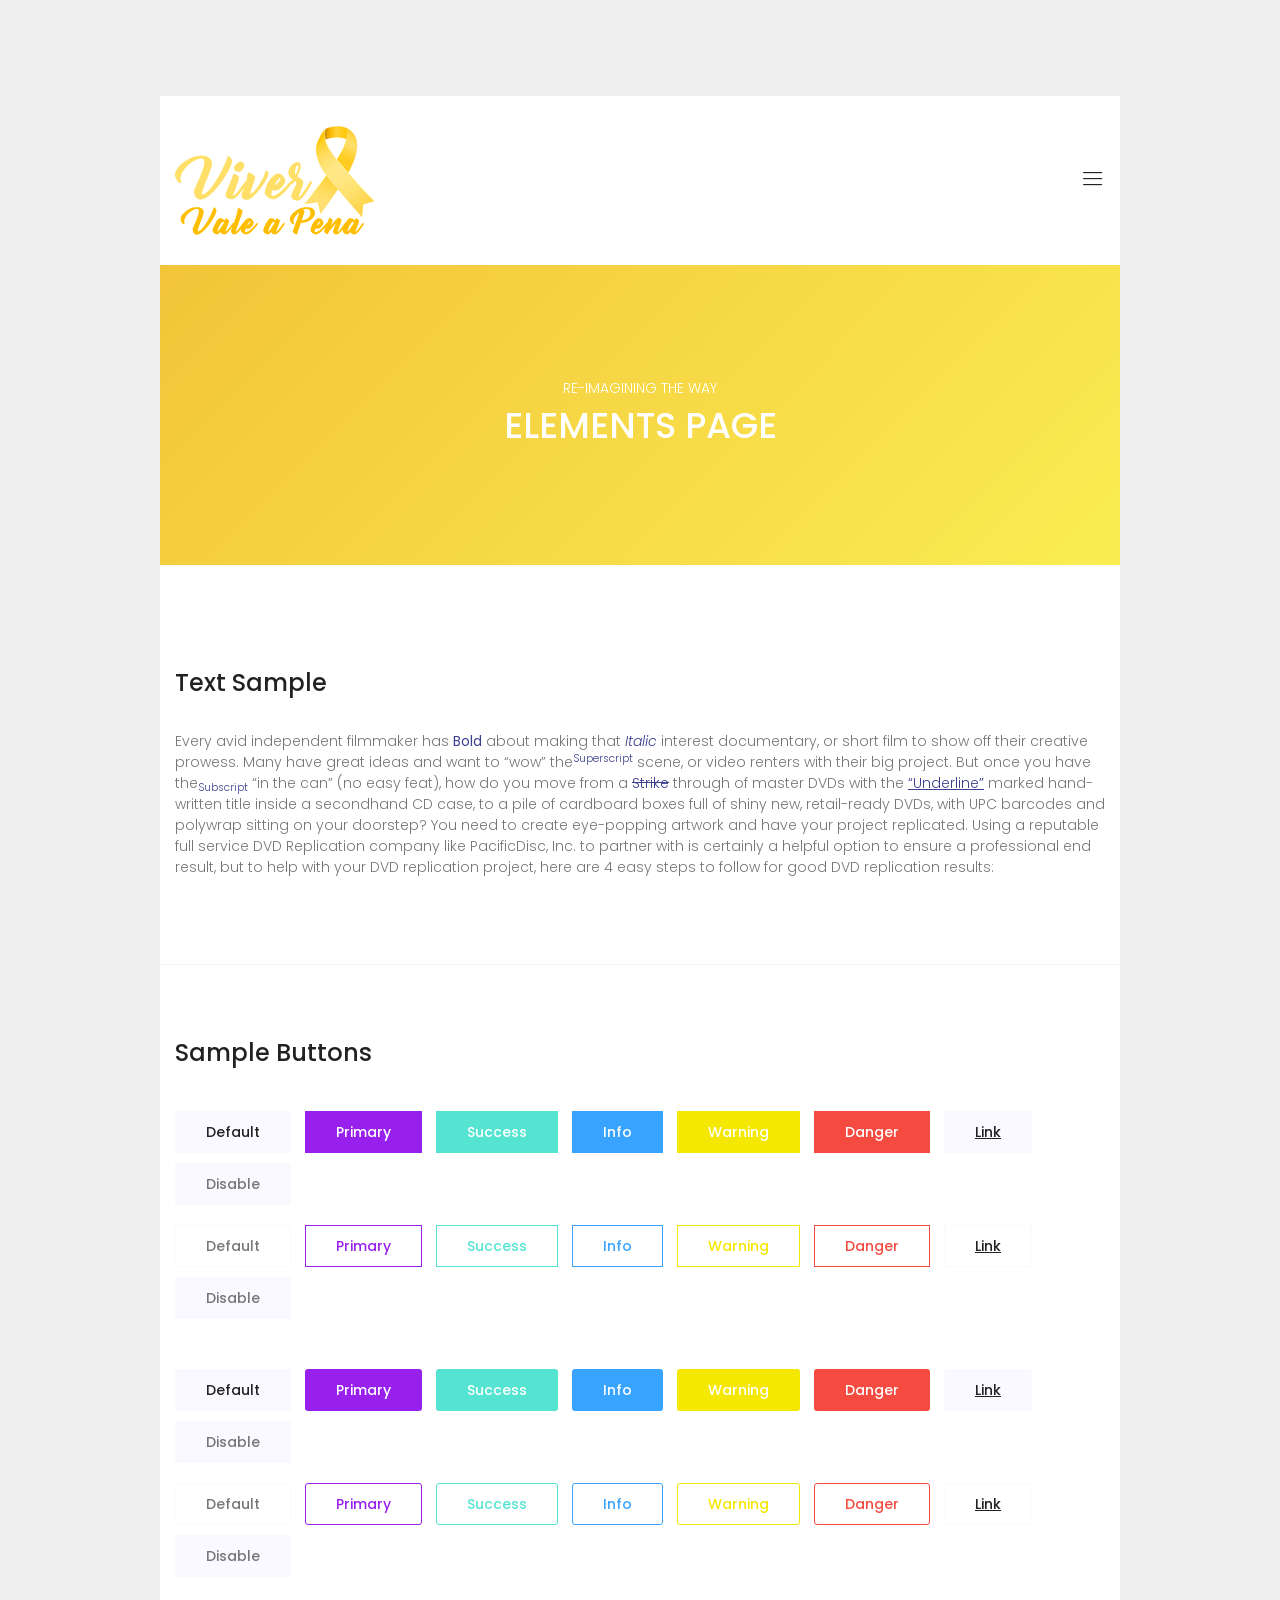
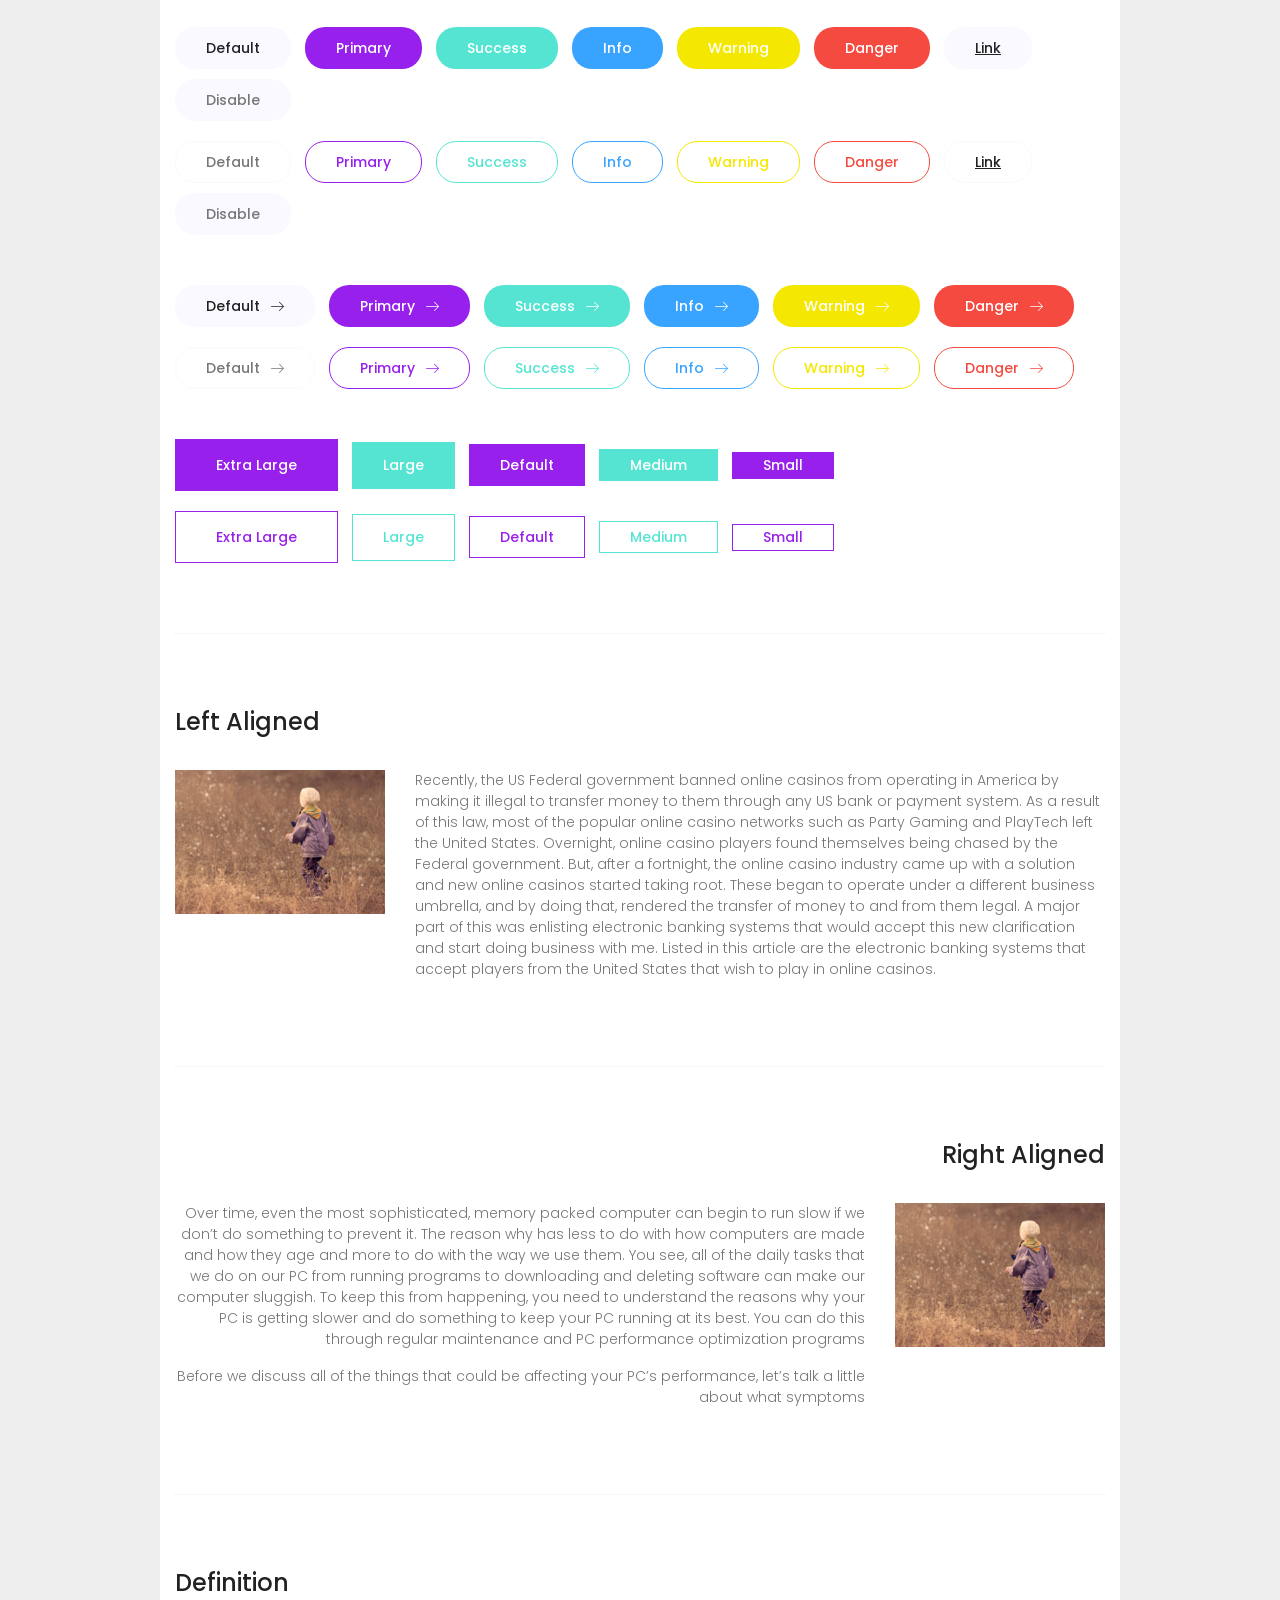
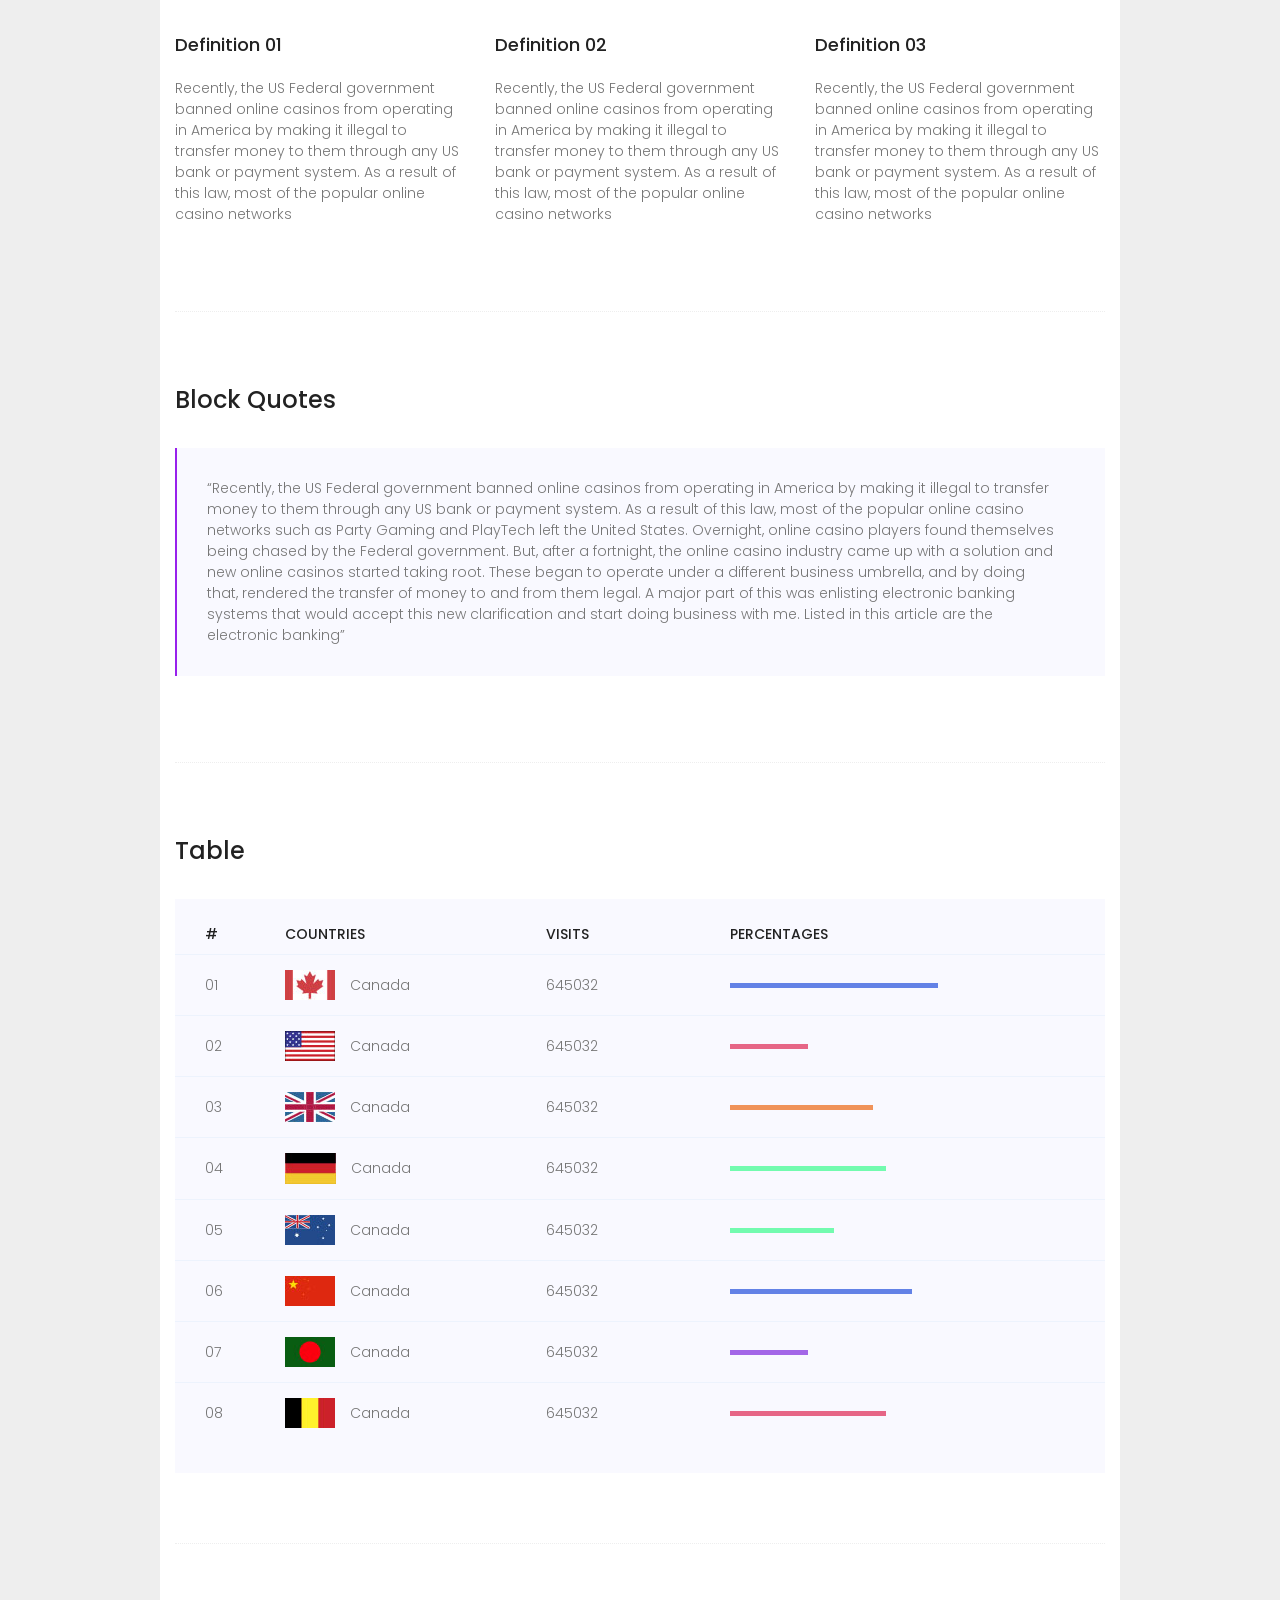
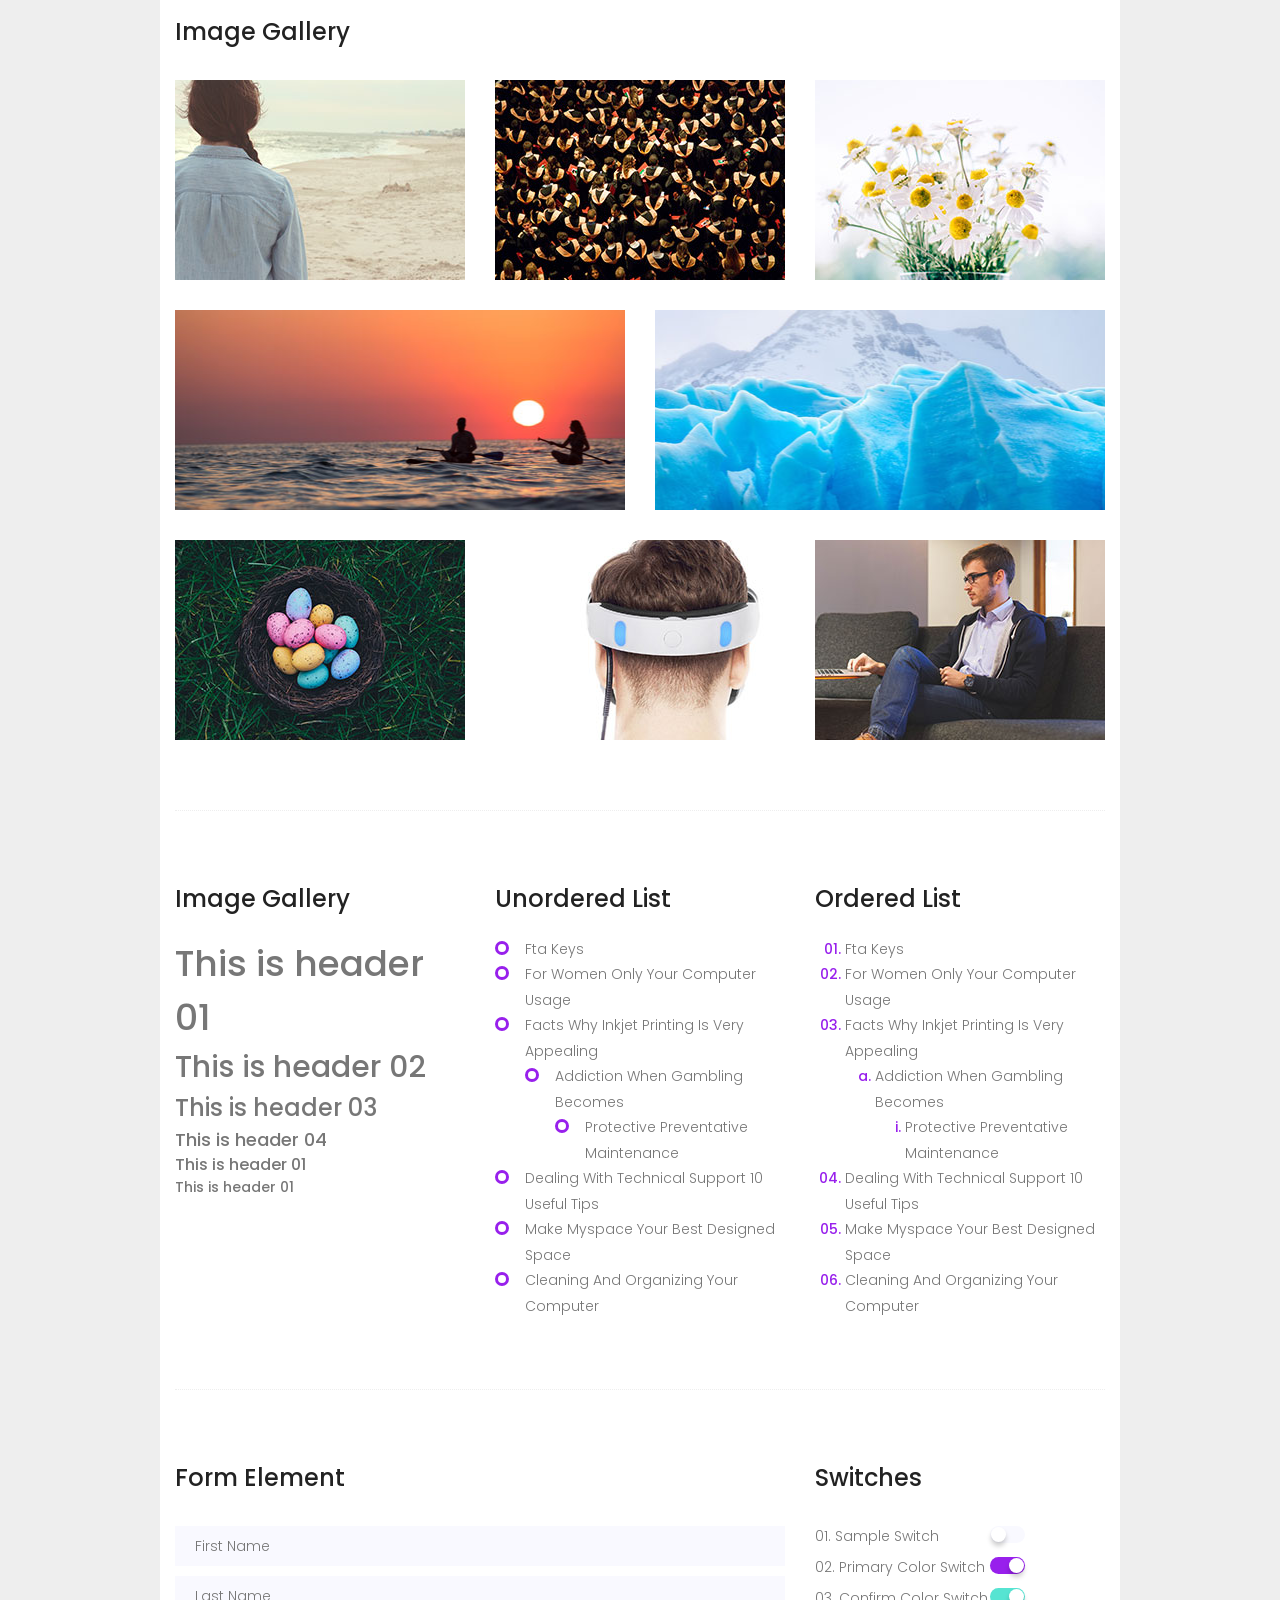
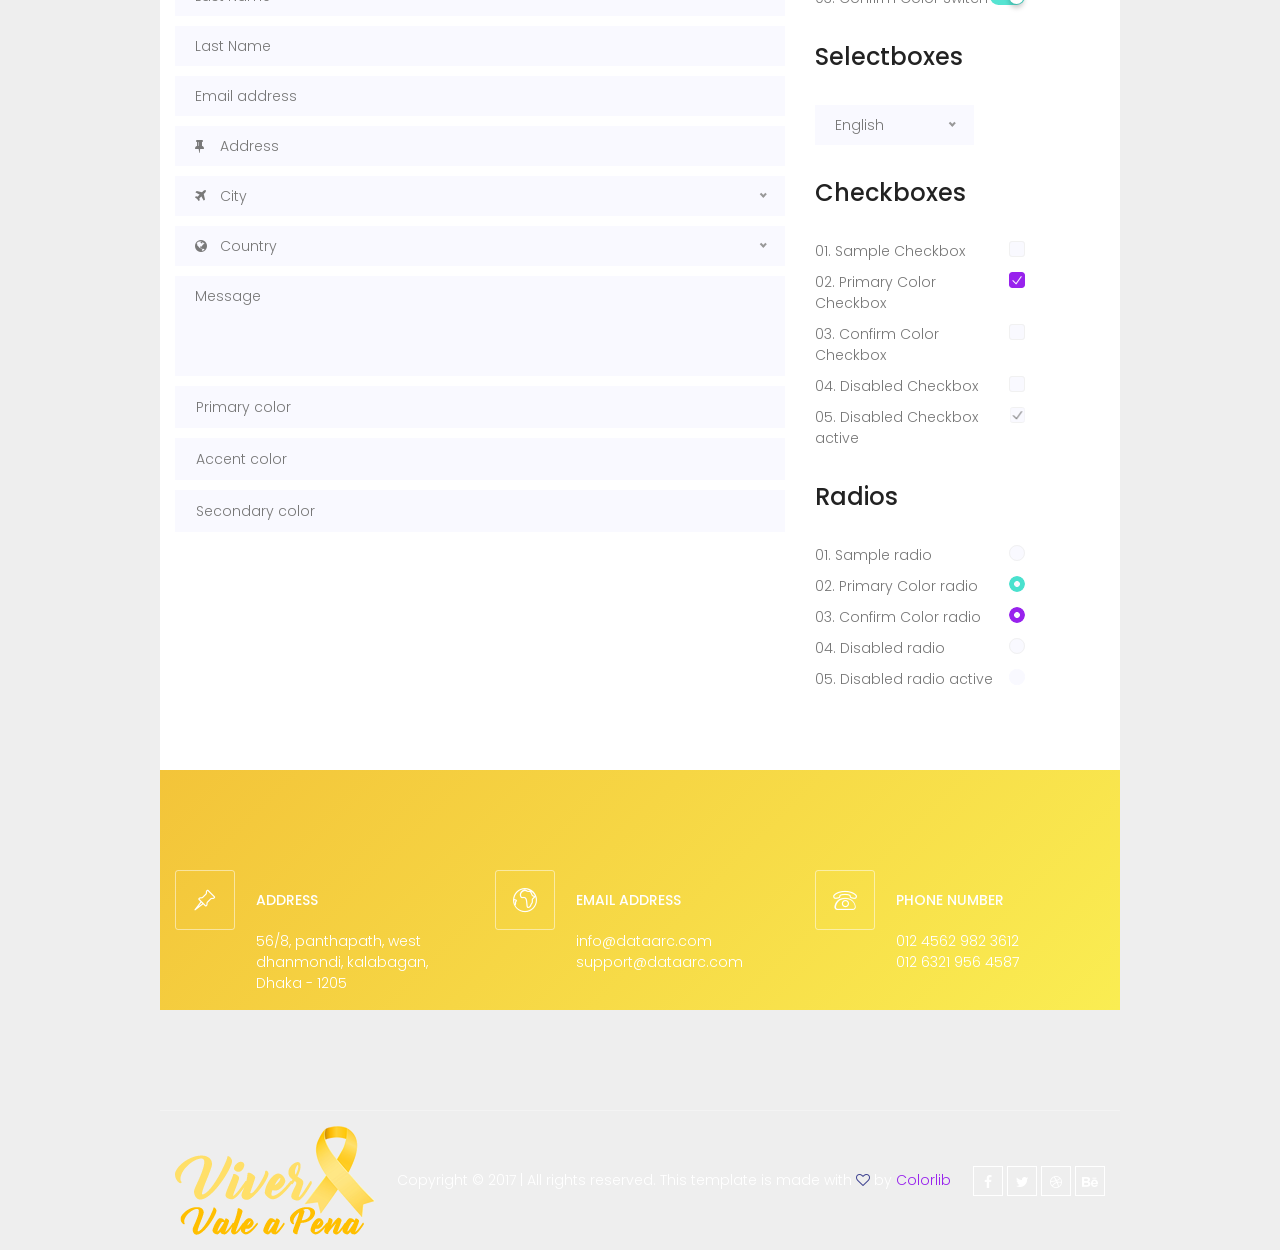
<file: efas/vivervaleapena/elements.html>
<!DOCTYPE html>
<html lang="zxx" class="no-js">
<head>
	<!-- Mobile Specific Meta -->
	<meta name="viewport" content="width=device-width, initial-scale=1, shrink-to-fit=no">
	<!-- Favicon-->
	<link rel="shortcut icon" href="img/fav.png">
	<!-- Author Meta -->
	<meta name="author" content="CodePixar">
	<!-- Meta Description -->
	<meta name="description" content="">
	<!-- Meta Keyword -->
	<meta name="keywords" content="">
	<!-- meta character set -->
	<meta charset="UTF-8">
	<!-- Site Title -->
	<title>Go Crepe</title>

	<link href="https://fonts.googleapis.com/css?family=Poppins:300,500,600" rel="stylesheet">
		<!--
		CSS
		============================================= -->
		<link rel="stylesheet" href="css/linearicons.css">
		<link rel="stylesheet" href="css/owl.carousel.css">
		<link rel="stylesheet" href="css/font-awesome.min.css">
		<link rel="stylesheet" href="css/nice-select.css">
		<link rel="stylesheet" href="css/magnific-popup.css">
		<link rel="stylesheet" href="css/bootstrap.css">
		<link rel="stylesheet" href="css/main.css">
	</head>
	<body>
		<div class="main-wrapper-first">
			<header>
				<div class="container">
					<div class="header-wrap">
						<div class="header-top d-flex justify-content-between align-items-center">
							<div class="logo">
								<img src="img/logo.png" alt="">
							</div>
							<div class="main-menubar d-flex align-items-center">
								<nav class="hide">
									<a href="index.html">Home</a>
									<a href="generic.html">Generic</a>
									<a href="elements.html">Elements</a>
								</nav>
								<div class="menu-bar"><span class="lnr lnr-menu"></span></div>
							</div>
						</div>
					</div>
				</div>
			</header>
			<div class="banner-area">
				<div class="container">
					<div class="row justify-content-center generic-height align-items-center">
						<div class="col-lg-8">
							<div class="banner-content text-center">
								<span class="text-white top text-uppercase">Re-imagining the way</span>
								<h1 class="text-white text-uppercase">Elements Page</h1>
							</div>
						</div>
					</div>
				</div>
			</div>

			<!-- Start Sample Area -->
			<section class="sample-text-area">
				<div class="container">
					<h3 class="text-heading">Text Sample</h3>
					<p class="sample-text">
						Every avid independent filmmaker has <b>Bold</b> about making that <i>Italic</i> interest documentary, or short film to show off their creative prowess. Many have great ideas and want to “wow” the<sup>Superscript</sup> scene, or video renters with their big project.  But once you have the<sub>Subscript</sub> “in the can” (no easy feat), how do you move from a <del>Strike</del> through of master DVDs with the <u>“Underline”</u> marked hand-written title inside a secondhand CD case, to a pile of cardboard boxes full of shiny new, retail-ready DVDs, with UPC barcodes and polywrap sitting on your doorstep?  You need to create eye-popping artwork and have your project replicated. Using a reputable full service DVD Replication company like PacificDisc, Inc. to partner with is certainly a helpful option to ensure a professional end result, but to help with your DVD replication project, here are 4 easy steps to follow for good DVD replication results:

					</p>
				</div>
			</section>
			<!-- End Sample Area -->
			<!-- Start Button -->
			<section class="button-area">
				<div class="container border-top-generic">
					<h3 class="text-heading">Sample Buttons</h3>
					<div class="button-group-area">
						<a href="#" class="genric-btn default">Default</a>
						<a href="#" class="genric-btn primary">Primary</a>
						<a href="#" class="genric-btn success">Success</a>
						<a href="#" class="genric-btn info">Info</a>
						<a href="#" class="genric-btn warning">Warning</a>
						<a href="#" class="genric-btn danger">Danger</a>
						<a href="#" class="genric-btn link">Link</a>
						<a href="#" class="genric-btn disable">Disable</a>
					</div>
					<div class="button-group-area mt-10">
						<a href="#" class="genric-btn default-border">Default</a>
						<a href="#" class="genric-btn primary-border">Primary</a>
						<a href="#" class="genric-btn success-border">Success</a>
						<a href="#" class="genric-btn info-border">Info</a>
						<a href="#" class="genric-btn warning-border">Warning</a>
						<a href="#" class="genric-btn danger-border">Danger</a>
						<a href="#" class="genric-btn link-border">Link</a>
						<a href="#" class="genric-btn disable">Disable</a>
					</div>
					<div class="button-group-area mt-40">
						<a href="#" class="genric-btn default radius">Default</a>
						<a href="#" class="genric-btn primary radius">Primary</a>
						<a href="#" class="genric-btn success radius">Success</a>
						<a href="#" class="genric-btn info radius">Info</a>
						<a href="#" class="genric-btn warning radius">Warning</a>
						<a href="#" class="genric-btn danger radius">Danger</a>
						<a href="#" class="genric-btn link radius">Link</a>
						<a href="#" class="genric-btn disable radius">Disable</a>
					</div>
					<div class="button-group-area mt-10">
						<a href="#" class="genric-btn default-border radius">Default</a>
						<a href="#" class="genric-btn primary-border radius">Primary</a>
						<a href="#" class="genric-btn success-border radius">Success</a>
						<a href="#" class="genric-btn info-border radius">Info</a>
						<a href="#" class="genric-btn warning-border radius">Warning</a>
						<a href="#" class="genric-btn danger-border radius">Danger</a>
						<a href="#" class="genric-btn link-border radius">Link</a>
						<a href="#" class="genric-btn disable radius">Disable</a>
					</div>
					<div class="button-group-area mt-40">
						<a href="#" class="genric-btn default circle">Default</a>
						<a href="#" class="genric-btn primary circle">Primary</a>
						<a href="#" class="genric-btn success circle">Success</a>
						<a href="#" class="genric-btn info circle">Info</a>
						<a href="#" class="genric-btn warning circle">Warning</a>
						<a href="#" class="genric-btn danger circle">Danger</a>
						<a href="#" class="genric-btn link circle">Link</a>
						<a href="#" class="genric-btn disable circle">Disable</a>
					</div>
					<div class="button-group-area mt-10">
						<a href="#" class="genric-btn default-border circle">Default</a>
						<a href="#" class="genric-btn primary-border circle">Primary</a>
						<a href="#" class="genric-btn success-border circle">Success</a>
						<a href="#" class="genric-btn info-border circle">Info</a>
						<a href="#" class="genric-btn warning-border circle">Warning</a>
						<a href="#" class="genric-btn danger-border circle">Danger</a>
						<a href="#" class="genric-btn link-border circle">Link</a>
						<a href="#" class="genric-btn disable circle">Disable</a>
					</div>
					<div class="button-group-area mt-40">
						<a href="#" class="genric-btn default circle arrow">Default<span class="lnr lnr-arrow-right"></span></a>
						<a href="#" class="genric-btn primary circle arrow">Primary<span class="lnr lnr-arrow-right"></span></a>
						<a href="#" class="genric-btn success circle arrow">Success<span class="lnr lnr-arrow-right"></span></a>
						<a href="#" class="genric-btn info circle arrow">Info<span class="lnr lnr-arrow-right"></span></a>
						<a href="#" class="genric-btn warning circle arrow">Warning<span class="lnr lnr-arrow-right"></span></a>
						<a href="#" class="genric-btn danger circle arrow">Danger<span class="lnr lnr-arrow-right"></span></a>
					</div>
					<div class="button-group-area mt-10">
						<a href="#" class="genric-btn default-border circle arrow">Default<span class="lnr lnr-arrow-right"></span></a>
						<a href="#" class="genric-btn primary-border circle arrow">Primary<span class="lnr lnr-arrow-right"></span></a>
						<a href="#" class="genric-btn success-border circle arrow">Success<span class="lnr lnr-arrow-right"></span></a>
						<a href="#" class="genric-btn info-border circle arrow">Info<span class="lnr lnr-arrow-right"></span></a>
						<a href="#" class="genric-btn warning-border circle arrow">Warning<span class="lnr lnr-arrow-right"></span></a>
						<a href="#" class="genric-btn danger-border circle arrow">Danger<span class="lnr lnr-arrow-right"></span></a>
					</div>
					<div class="button-group-area mt-40">
						<a href="#" class="genric-btn primary e-large">Extra Large</a>
						<a href="#" class="genric-btn success large">Large</a>
						<a href="#" class="genric-btn primary">Default</a>
						<a href="#" class="genric-btn success medium">Medium</a>
						<a href="#" class="genric-btn primary small">Small</a>
					</div>
					<div class="button-group-area mt-10">
						<a href="#" class="genric-btn primary-border e-large">Extra Large</a>
						<a href="#" class="genric-btn success-border large">Large</a>
						<a href="#" class="genric-btn primary-border">Default</a>
						<a href="#" class="genric-btn success-border medium">Medium</a>
						<a href="#" class="genric-btn primary-border small">Small</a>
					</div>
				</div>
			</section>
			<!-- End Button -->
			<!-- Start Align Area -->
			<div class="white-bg">
				<div class="container">
					<div class="section-top-border">
						<h3 class="mb-30">Left Aligned</h3>
						<div class="row">
							<div class="col-md-3">
								<img src="img/d.jpg" alt="" class="img-fluid">
							</div>
							<div class="col-md-9 mt-sm-20">
								<p>Recently, the US Federal government banned online casinos from operating in America by making it illegal to transfer money to them through any US bank or payment system. As a result of this law, most of the popular online casino networks such as Party Gaming and PlayTech left the United States. Overnight, online casino players found themselves being chased by the Federal government. But, after a fortnight, the online casino industry came up with a solution and new online casinos started taking root. These began to operate under a different business umbrella, and by doing that, rendered the transfer of money to and from them legal. A major part of this was enlisting electronic banking systems that would accept this new clarification and start doing business with me. Listed in this article are the electronic banking systems that accept players from the United States that wish to play in online casinos.</p>
							</div>
						</div>
					</div>
					<div class="section-top-border text-right">
						<h3 class="mb-30">Right Aligned</h3>
						<div class="row">
							<div class="col-md-9">
								<p class="text-right">Over time, even the most sophisticated, memory packed computer can begin to run slow if we don’t do something to prevent it. The reason why has less to do with how computers are made and how they age and more to do with the way we use them. You see, all of the daily tasks that we do on our PC from running programs to downloading and deleting software can make our computer sluggish. To keep this from happening, you need to understand the reasons why your PC is getting slower and do something to keep your PC running at its best. You can do this through regular maintenance and PC performance optimization programs</p>
								<p class="text-right">Before we discuss all of the things that could be affecting your PC’s performance, let’s talk a little about what symptoms</p>
							</div>
							<div class="col-md-3">
								<img src="img/d.jpg" alt="" class="img-fluid">
							</div>
						</div>
					</div>
					<div class="section-top-border">
						<h3 class="mb-30">Definition</h3>
						<div class="row">
							<div class="col-md-4">
								<div class="single-defination">
									<h4 class="mb-20">Definition 01</h4>
									<p>Recently, the US Federal government banned online casinos from operating in America by making it illegal to transfer money to them through any US bank or payment system. As a result of this law, most of the popular online casino networks</p>
								</div>
							</div>
							<div class="col-md-4">
								<div class="single-defination">
									<h4 class="mb-20">Definition 02</h4>
									<p>Recently, the US Federal government banned online casinos from operating in America by making it illegal to transfer money to them through any US bank or payment system. As a result of this law, most of the popular online casino networks</p>
								</div>
							</div>
							<div class="col-md-4">
								<div class="single-defination">
									<h4 class="mb-20">Definition 03</h4>
									<p>Recently, the US Federal government banned online casinos from operating in America by making it illegal to transfer money to them through any US bank or payment system. As a result of this law, most of the popular online casino networks</p>
								</div>
							</div>
						</div>
					</div>
					<div class="section-top-border">
						<h3 class="mb-30">Block Quotes</h3>
						<div class="row">
							<div class="col-lg-12">
								<blockquote class="generic-blockquote">
									“Recently, the US Federal government banned online casinos from operating in America by making it illegal to transfer money to them through any US bank or payment system. As a result of this law, most of the popular online casino networks such as Party Gaming and PlayTech left the United States. Overnight, online casino players found themselves being chased by the Federal government. But, after a fortnight, the online casino industry came up with a solution and new online casinos started taking root. These began to operate under a different business umbrella, and by doing that, rendered the transfer of money to and from them legal. A major part of this was enlisting electronic banking systems that would accept this new clarification and start doing business with me. Listed in this article are the electronic banking”
								</blockquote>
							</div>
						</div>
					</div>
					<div class="section-top-border">
						<h3 class="mb-30">Table</h3>
						<div class="progress-table-wrap">
							<div class="progress-table">
								<div class="table-head">
									<div class="serial">#</div>
									<div class="country">Countries</div>
									<div class="visit">Visits</div>
									<div class="percentage">Percentages</div>
								</div>
								<div class="table-row">
									<div class="serial">01</div>
									<div class="country"> <img src="img/f1.jpg" alt="flag">Canada</div>
									<div class="visit">645032</div>
									<div class="percentage">
										<div class="progress">
											<div class="progress-bar color-1" role="progressbar" style="width: 80%" aria-valuenow="80" aria-valuemin="0" aria-valuemax="100"></div>
										</div>
									</div>
								</div>
								<div class="table-row">
									<div class="serial">02</div>
									<div class="country"> <img src="img/f2.jpg" alt="flag">Canada</div>
									<div class="visit">645032</div>
									<div class="percentage">
										<div class="progress">
											<div class="progress-bar color-2" role="progressbar" style="width: 30%" aria-valuenow="30" aria-valuemin="0" aria-valuemax="100"></div>
										</div>
									</div>
								</div>
								<div class="table-row">
									<div class="serial">03</div>
									<div class="country"> <img src="img/f3.jpg" alt="flag">Canada</div>
									<div class="visit">645032</div>
									<div class="percentage">
										<div class="progress">
											<div class="progress-bar color-3" role="progressbar" style="width: 55%" aria-valuenow="55" aria-valuemin="0" aria-valuemax="100"></div>
										</div>
									</div>
								</div>
								<div class="table-row">
									<div class="serial">04</div>
									<div class="country"> <img src="img/f4.jpg" alt="flag">Canada</div>
									<div class="visit">645032</div>
									<div class="percentage">
										<div class="progress">
											<div class="progress-bar color-4" role="progressbar" style="width: 60%" aria-valuenow="60" aria-valuemin="0" aria-valuemax="100"></div>
										</div>
									</div>
								</div>
								<div class="table-row">
									<div class="serial">05</div>
									<div class="country"> <img src="img/f5.jpg" alt="flag">Canada</div>
									<div class="visit">645032</div>
									<div class="percentage">
										<div class="progress">
											<div class="progress-bar color-5" role="progressbar" style="width: 40%" aria-valuenow="40" aria-valuemin="0" aria-valuemax="100"></div>
										</div>
									</div>
								</div>
								<div class="table-row">
									<div class="serial">06</div>
									<div class="country"> <img src="img/f6.jpg" alt="flag">Canada</div>
									<div class="visit">645032</div>
									<div class="percentage">
										<div class="progress">
											<div class="progress-bar color-6" role="progressbar" style="width: 70%" aria-valuenow="70" aria-valuemin="0" aria-valuemax="100"></div>
										</div>
									</div>
								</div>
								<div class="table-row">
									<div class="serial">07</div>
									<div class="country"> <img src="img/f7.jpg" alt="flag">Canada</div>
									<div class="visit">645032</div>
									<div class="percentage">
										<div class="progress">
											<div class="progress-bar color-7" role="progressbar" style="width: 30%" aria-valuenow="30" aria-valuemin="0" aria-valuemax="100"></div>
										</div>
									</div>
								</div>
								<div class="table-row">
									<div class="serial">08</div>
									<div class="country"> <img src="img/f8.jpg" alt="flag">Canada</div>
									<div class="visit">645032</div>
									<div class="percentage">
										<div class="progress">
											<div class="progress-bar color-8" role="progressbar" style="width: 60%" aria-valuenow="60" aria-valuemin="0" aria-valuemax="100"></div>
										</div>
									</div>
								</div>
							</div>
						</div>
					</div>
					<div class="section-top-border">
						<h3>Image Gallery</h3>
						<div class="row gallery-item">
							<div class="col-md-4">
								<a href="img/g1.jpg" class="img-pop-up"><div class="single-gallery-image" style="background: url(img/g1.jpg);"></div></a>
							</div>
							<div class="col-md-4">
								<a href="img/g2.jpg" class="img-pop-up"><div class="single-gallery-image" style="background: url(img/g2.jpg);"></div></a>
							</div>
							<div class="col-md-4">
								<a href="img/g3.jpg" class="img-pop-up"><div class="single-gallery-image" style="background: url(img/g3.jpg);"></div></a>
							</div>
							<div class="col-md-6">
								<a href="img/g4.jpg" class="img-pop-up"><div class="single-gallery-image" style="background: url(img/g4.jpg);"></div></a>
							</div>
							<div class="col-md-6">
								<a href="img/g5.jpg" class="img-pop-up"><div class="single-gallery-image" style="background: url(img/g5.jpg);"></div></a>
							</div>
							<div class="col-md-4">
								<a href="img/g6.jpg" class="img-pop-up"><div class="single-gallery-image" style="background: url(img/g6.jpg);"></div></a>
							</div>
							<div class="col-md-4">
								<a href="img/g7.jpg" class="img-pop-up"><div class="single-gallery-image" style="background: url(img/g7.jpg);"></div></a>
							</div>
							<div class="col-md-4">
								<a href="img/g8.jpg" class="img-pop-up"><div class="single-gallery-image" style="background: url(img/g8.jpg);"></div></a>
							</div>
						</div>
					</div>
					<div class="section-top-border">
						<div class="row">
							<div class="col-md-4">
								<h3 class="mb-20">Image Gallery</h3>
								<div class="typography">
									<h1>This is header 01</h1>
									<h2>This is header 02</h2>
									<h3>This is header 03</h3>
									<h4>This is header 04</h4>
									<h5>This is header 01</h5>
									<h6>This is header 01</h6>
								</div>
							</div>
							<div class="col-md-4 mt-sm-30">
								<h3 class="mb-20">Unordered List</h3>
								<div class="">
									<ul class="unordered-list">
										<li>Fta Keys</li>
										<li>For Women Only Your Computer Usage</li>
										<li>Facts Why Inkjet Printing Is Very Appealing
											<ul>
												<li>Addiction When Gambling Becomes
													<ul>
														<li>Protective Preventative Maintenance</li>
													</ul>
												</li>
											</ul>
										</li>
										<li>Dealing With Technical Support 10 Useful Tips</li>
										<li>Make Myspace Your Best Designed Space</li>
										<li>Cleaning And Organizing Your Computer</li>
									</ul>
								</div>
							</div>
							<div class="col-md-4 mt-sm-30">
								<h3 class="mb-20">Ordered List</h3>
								<div class="">
									<ol class="ordered-list">
										<li><span>Fta Keys</span></li>
										<li><span>For Women Only Your Computer Usage</span></li>
										<li><span>Facts Why Inkjet Printing Is Very Appealing</span>
											<ol class="ordered-list-alpha">
												<li><span>Addiction When Gambling Becomes</span>
													<ol class="ordered-list-roman">
														<li><span>Protective Preventative Maintenance</span></li>
													</ol>
												</li>
											</ol>
										</li>
										<li><span>Dealing With Technical Support 10 Useful Tips</span></li>
										<li><span>Make Myspace Your Best Designed Space</span></li>
										<li><span>Cleaning And Organizing Your Computer</span></li>
									</ol>
								</div>
							</div>
						</div>
					</div>
					<div class="section-top-border">
						<div class="row">
							<div class="col-lg-8 col-md-8">
								<h3 class="mb-30">Form Element</h3>
								<form action="#">
									<div class="mt-10">
										<input type="text" name="first_name" placeholder="First Name" onfocus="this.placeholder = ''" onblur="this.placeholder = 'First Name'" required class="single-input">
									</div>
									<div class="mt-10">
										<input type="text" name="last_name" placeholder="Last Name" onfocus="this.placeholder = ''" onblur="this.placeholder = 'Last Name'" required class="single-input">
									</div>
									<div class="mt-10">
										<input type="text" name="last_name" placeholder="Last Name" onfocus="this.placeholder = ''" onblur="this.placeholder = 'Last Name'" required class="single-input">
									</div>
									<div class="mt-10">
										<input type="email" name="EMAIL" placeholder="Email address" onfocus="this.placeholder = ''" onblur="this.placeholder = 'Email address'" required class="single-input">
									</div>
									<div class="input-group-icon mt-10">
										<div class="icon"><i class="fa fa-thumb-tack" aria-hidden="true"></i></div>
										<input type="text" name="address" placeholder="Address" onfocus="this.placeholder = ''" onblur="this.placeholder = 'Address'" required class="single-input">
									</div>
									<div class="input-group-icon mt-10">
										<div class="icon"><i class="fa fa-plane" aria-hidden="true"></i></div>
										<div class="form-select">
											<select>
												<option value="1">City</option>
												<option value="1">Dhaka</option>
												<option value="1">Dilli</option>
												<option value="1">Newyork</option>
												<option value="1">Islamabad</option>
											</select>
										</div>
									</div>
									<div class="input-group-icon mt-10">
										<div class="icon"><i class="fa fa-globe" aria-hidden="true"></i></div>
										<div class="form-select">
											<select>
												<option value="1">Country</option>
												<option value="1">Bangladesh</option>
												<option value="1">India</option>
												<option value="1">England</option>
												<option value="1">Srilanka</option>
											</select>
										</div>
									</div>

									<div class="mt-10">
										<textarea class="single-textarea" placeholder="Message" onfocus="this.placeholder = ''" onblur="this.placeholder = 'Message'" required></textarea>
									</div>
									<!-- For Gradient Border Use -->
									<!-- <div class="mt-10">
										<div class="primary-input">
											<input id="primary-input" type="text" name="first_name" placeholder="Primary color" onfocus="this.placeholder = ''" onblur="this.placeholder = 'Primary color'">
											<label for="primary-input"></label>
										</div>
									</div> -->
									<div class="mt-10">
										<input type="text" name="first_name" placeholder="Primary color" onfocus="this.placeholder = ''" onblur="this.placeholder = 'Primary color'" required class="single-input-primary">
									</div>
									<div class="mt-10">
										<input type="text" name="first_name" placeholder="Accent color" onfocus="this.placeholder = ''" onblur="this.placeholder = 'Accent color'" required class="single-input-accent">
									</div>
									<div class="mt-10">
										<input type="text" name="first_name" placeholder="Secondary color" onfocus="this.placeholder = ''" onblur="this.placeholder = 'Secondary color'" required class="single-input-secondary">
									</div>
								</form>
							</div>
							<div class="col-lg-3 col-md-4 mt-sm-30">
								<div class="single-element-widget">
									<h3 class="mb-30">Switches</h3>
									<div class="switch-wrap d-flex justify-content-between">
										<p>01. Sample Switch</p>
										<div class="primary-switch">
											<input type="checkbox" id="default-switch">
											<label for="default-switch"></label>
										</div>
									</div>
									<div class="switch-wrap d-flex justify-content-between">
										<p>02. Primary Color Switch</p>
										<div class="primary-switch">
											<input type="checkbox" id="primary-switch" checked>
											<label for="primary-switch"></label>
										</div>
									</div>
									<div class="switch-wrap d-flex justify-content-between">
										<p>03. Confirm Color Switch</p>
										<div class="confirm-switch">
											<input type="checkbox" id="confirm-switch" checked>
											<label for="confirm-switch"></label>
										</div>
									</div>
								</div>
								<div class="single-element-widget mt-30">
									<h3 class="mb-30">Selectboxes</h3>
									<div class="default-select">
										<select>
											<option value="1">English</option>
											<option value="1">Spanish</option>
											<option value="1">Arabic</option>
											<option value="1">Portuguise</option>
											<option value="1">Bengali</option>
										</select>
									</div>
								</div>
								<div class="single-element-widget mt-30">
									<h3 class="mb-30">Checkboxes</h3>
									<div class="switch-wrap d-flex justify-content-between">
										<p>01. Sample Checkbox</p>
										<div class="primary-checkbox">
											<input type="checkbox" id="default-checkbox">
											<label for="default-checkbox"></label>
										</div>
									</div>
									<div class="switch-wrap d-flex justify-content-between">
										<p>02. Primary Color Checkbox</p>
										<div class="primary-checkbox">
											<input type="checkbox" id="primary-checkbox" checked>
											<label for="primary-checkbox"></label>
										</div>
									</div>
									<div class="switch-wrap d-flex justify-content-between">
										<p>03. Confirm Color Checkbox</p>
										<div class="confirm-checkbox">
											<input type="checkbox" id="confirm-checkbox">
											<label for="confirm-checkbox"></label>
										</div>
									</div>
									<div class="switch-wrap d-flex justify-content-between">
										<p>04. Disabled Checkbox</p>
										<div class="disabled-checkbox">
											<input type="checkbox" id="disabled-checkbox" disabled>
											<label for="disabled-checkbox"></label>
										</div>
									</div>
									<div class="switch-wrap d-flex justify-content-between">
										<p>05. Disabled Checkbox active</p>
										<div class="disabled-checkbox">
											<input type="checkbox" id="disabled-checkbox-active" checked disabled>
											<label for="disabled-checkbox-active"></label>
										</div>
									</div>
								</div>
								<div class="single-element-widget mt-30">
									<h3 class="mb-30">Radios</h3>
									<div class="switch-wrap d-flex justify-content-between">
										<p>01. Sample radio</p>
										<div class="primary-radio">
											<input type="checkbox" id="default-radio">
											<label for="default-radio"></label>
										</div>
									</div>
									<div class="switch-wrap d-flex justify-content-between">
										<p>02. Primary Color radio</p>
										<div class="primary-radio">
											<input type="checkbox" id="primary-radio" checked>
											<label for="primary-radio"></label>
										</div>
									</div>
									<div class="switch-wrap d-flex justify-content-between">
										<p>03. Confirm Color radio</p>
										<div class="confirm-radio">
											<input type="checkbox" id="confirm-radio" checked>
											<label for="confirm-radio"></label>
										</div>
									</div>
									<div class="switch-wrap d-flex justify-content-between">
										<p>04. Disabled radio</p>
										<div class="disabled-radio">
											<input type="checkbox" id="disabled-radio" disabled>
											<label for="disabled-radio"></label>
										</div>
									</div>
									<div class="switch-wrap d-flex justify-content-between">
										<p>05. Disabled radio active</p>
										<div class="disabled-radio">
											<input type="checkbox" id="disabled-radio-active" checked disabled>
											<label for="disabled-radio-active"></label>
										</div>
									</div>
								</div>
							</div>
						</div>
					</div>
				</div>
			</div>



			<!-- End Align Area -->
			<!-- Start Footer Widget Area -->
			<section class="footer-widget-area">
				<div class="container">
					<div class="row">
						<div class="col-md-4">
							<div class="single-widget d-flex flex-wrap justify-content-between">
								<div class="icon d-flex align-items-center justify-content-center">
									<span class="lnr lnr-pushpin"></span>
								</div>
								<div class="desc">
									<h6 class="title text-uppercase">Address</h6>
									<p>56/8, panthapath, west <br> dhanmondi, kalabagan, <br>Dhaka - 1205</p>
								</div>
							</div>
						</div>
						<div class="col-md-4">
							<div class="single-widget d-flex flex-wrap justify-content-between">
								<div class="icon d-flex align-items-center justify-content-center">
									<span class="lnr lnr-earth"></span>
								</div>
								<div class="desc">
									<h6 class="title text-uppercase">Email Address</h6>
									<div class="contact">
										<a href="mailto:info@dataarc.com">info@dataarc.com</a> <br>
										<a href="mailto:support@dataarc.com">support@dataarc.com</a>
									</div>
								</div>
							</div>
						</div>
						<div class="col-md-4">
							<div class="single-widget d-flex flex-wrap justify-content-between">
								<div class="icon d-flex align-items-center justify-content-center">
									<span class="lnr lnr-phone"></span>
								</div>
								<div class="desc">
									<h6 class="title text-uppercase">Phone Number</h6>
									<div class="contact">
										<a href="tel:1545">012 4562 982 3612</a> <br>
										<a href="tel:54512">012 6321 956 4587</a>
									</div>
								</div>
							</div>
						</div>
					</div>
				</div>
			</section>
			<!-- End Footer Widget Area -->
			<!-- Start footer Area -->
			<footer>
				<div class="container">
					<div class="footer-content d-flex justify-content-between align-items-center flex-wrap">
						<div class="logo">
							<img src="img/logo.png" alt="">
						</div>
						<div class="copy-right-text">Copyright &copy; 2017  |  All rights reserved. This template is made with <i class="fa fa-heart-o" aria-hidden="true"></i> by <a href="https://colorlib.com" target="_blank">Colorlib</a></div>
						<div class="footer-social">
							<a href="#"><i class="fa fa-facebook"></i></a>
							<a href="#"><i class="fa fa-twitter"></i></a>
							<a href="#"><i class="fa fa-dribbble"></i></a>
							<a href="#"><i class="fa fa-behance"></i></a>
						</div>
					</div>
				</div>
			</footer>
			<!-- End footer Area -->




		</div>




		<script src="js/vendor/jquery-2.2.4.min.js"></script>
		<script src="https://cdnjs.cloudflare.com/ajax/libs/popper.js/1.11.0/umd/popper.min.js" integrity="sha384-b/U6ypiBEHpOf/4+1nzFpr53nxSS+GLCkfwBdFNTxtclqqenISfwAzpKaMNFNmj4" crossorigin="anonymous"></script>
		<script src="js/vendor/bootstrap.min.js"></script>
		<script src="js/jquery.ajaxchimp.min.js"></script>
		<script src="js/owl.carousel.min.js"></script>
		<script src="js/jquery.nice-select.min.js"></script>
		<script src="js/jquery.magnific-popup.min.js"></script>
		<script src="js/main.js"></script>
	</body>
</html>
</file>
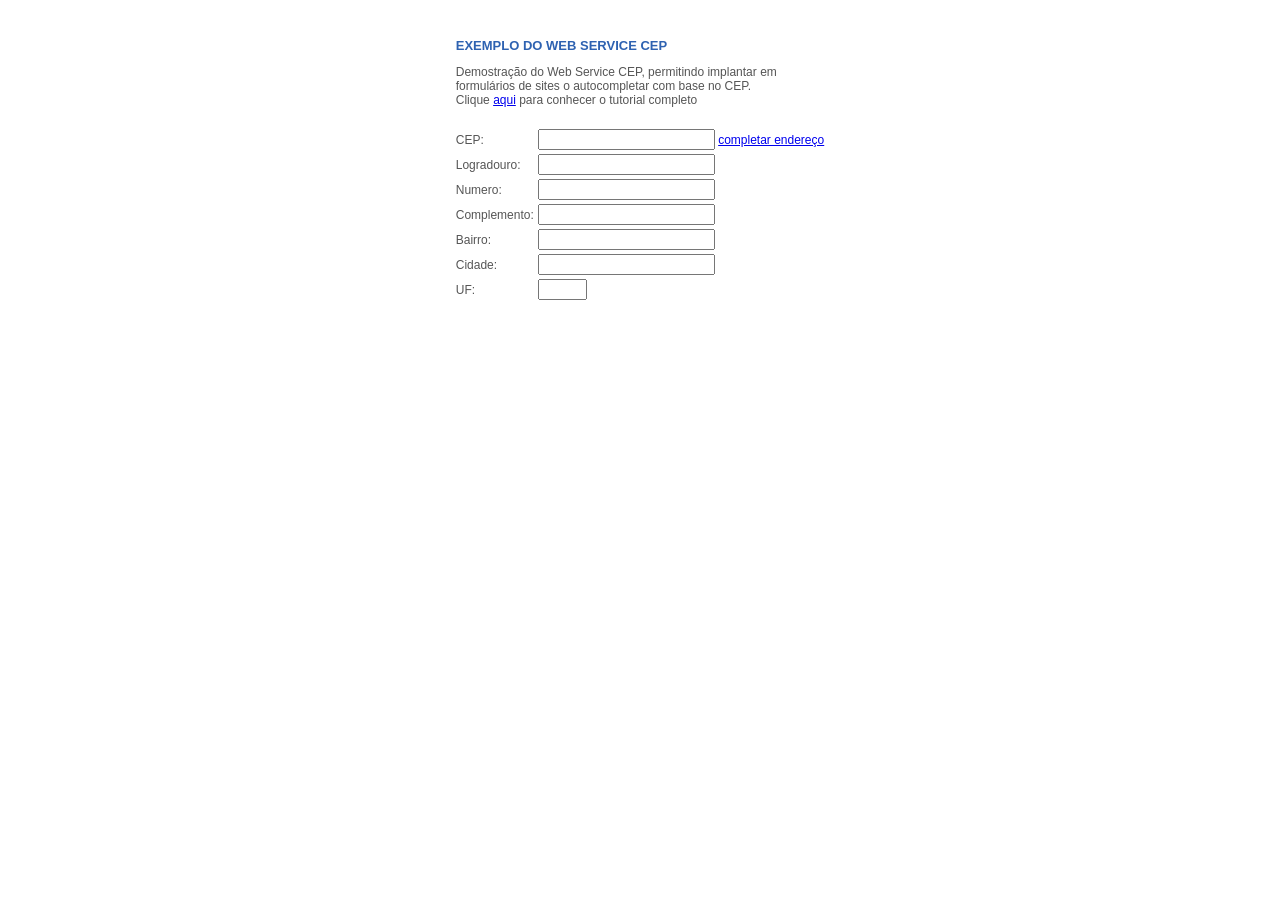
<file: efas/ferramenta/webservice/webservice.html>
<!DOCTYPE html PUBLIC "-//W3C//DTD XHTML 1.0 Transitional//EN" "http://www.w3.org/TR/xhtml1/DTD/xhtml1-transitional.dtd">
<html xmlns="http://www.w3.org/1999/xhtml">
<head>
<!--
Web Service CEP, desenvolvido por Evanil Rosano de Paula.
Este Web Service est� habilitado para funcionar em qualquer servidor, 
no entanto ter� melhor desempenho em sites hospedados pela Via Virtual.
Visite nosso site e conhe�a nossos servi�os.
Via Virtual - Soluc�es WEB
http://www.viavirtual.com.br
-->
<title>Viavirtual.com.br: Web Service CEP</title>
<meta name="keywords" content="cep, auto, completar, autocompletar, cep, formulario, js, javascript, web, service, via, virtual" />
<meta name="description" content="Exemplo do tutorial que explica como implantar em formul�rios o auto completar endere�o com base no CEP" />
<meta http-equiv="Content-Type" content="text/html; charset=iso-8859-1" />
<meta name="robots" content="index,follow" />
<meta name="author" content="Evanil Rosano de Paula - http://www.viavirtual.com.br" />
<meta name="language" content="pt-br" />
<script type="text/javascript" src="consulta.js"></script>
<style type="text/css">
body,td,th {
	font-family: Arial, Helvetica, sans-serif;
	font-size: 12px;
	color: #555555;
}
h1  
{
	font-size: 13px;
	font-family: Verdana, Arial, Helvetica, sans-serif;
	color: #2e62b1;
	font-weight: bold;
}
h2  
{
	font-size: 10px;
	font-family: Verdana, Arial, Helvetica, sans-serif;
}
</style>
</head>
<body>
<table align="center">
      <tr>
        <td colspan="2">&nbsp;</td>
      </tr>
      <tr>
        <td colspan="2"><h1>EXEMPLO DO WEB SERVICE CEP</h1></td>
      </tr>
      <tr>
        <td colspan="2">Demostra&ccedil;&atilde;o do Web Service CEP, permitindo implantar em <br />
        formul&aacute;rios de sites o autocompletar com base no CEP. <br />
        Clique <a href="http://www.viavirtual.com.br/blog/web-service-cep-autocompletar-enderecos/">aqui</a> para conhecer o tutorial completo</td>
      </tr>
      
      <tr>
        <td>&nbsp;</td>
        <td>&nbsp;</td>
      </tr>
      <tr>
        <td>CEP: </td>
        <td><input name="cep" type="text" id="cep" maxlength="9"> <a style="cursor: pointer;" href="javascript: funcaowebservicecep();">completar endere&ccedil;o</a></td>
      </tr>
      <tr>
        <td>Logradouro: </td>
        <td><input id="rua" name="rua" type="text"></td>
      </tr>
      <tr>
        <td>Numero: </td>
        <td><input id="numero" name="numero" type="text"></td>
      </tr>
      <tr>
        <td>Complemento: </td>
        <td><input id="complemento" name="complemento" type="text"></td>
      </tr>
      <tr>
        <td>Bairro: </td>
        <td><input id="bairro" name="bairro" type="text"></td>
      </tr>
      <tr>
        <td>Cidade: </td>
        <td><input id="cidade" name="cidade" type="text"></td>
      </tr>
      <tr>
        <td>UF: </td>
        <td><input id="uf" name="uf" type="text" size="4"></td>
      </tr>
</table>
</body>
</html>
</file>
<file: efas/vivervaleapena/css/linearicons.css>
@font-face {
	font-family: 'Linearicons-Free';
	src:url('../fonts/Linearicons-Free.eot?w118d');
	src:url('../fonts/Linearicons-Free.eot?#iefixw118d') format('embedded-opentype'),
		url('../fonts/Linearicons-Free.woff2?w118d') format('woff2'),
		url('../fonts/Linearicons-Free.woff?w118d') format('woff'),
		url('../fonts/Linearicons-Free.ttf?w118d') format('truetype'),
		url('../fonts/Linearicons-Free.svg?w118d#Linearicons-Free') format('svg');
	font-weight: normal;
	font-style: normal;
}

.lnr {
	font-family: 'Linearicons-Free';
	speak: none;
	font-style: normal;
	font-weight: normal;
	font-variant: normal;
	text-transform: none;
	line-height: 1;

	/* Better Font Rendering =========== */
	-webkit-font-smoothing: antialiased;
	-moz-osx-font-smoothing: grayscale;
}

.lnr-home:before {
	content: "\e800";
}
.lnr-apartment:before {
	content: "\e801";
}
.lnr-pencil:before {
	content: "\e802";
}
.lnr-magic-wand:before {
	content: "\e803";
}
.lnr-drop:before {
	content: "\e804";
}
.lnr-lighter:before {
	content: "\e805";
}
.lnr-poop:before {
	content: "\e806";
}
.lnr-sun:before {
	content: "\e807";
}
.lnr-moon:before {
	content: "\e808";
}
.lnr-cloud:before {
	content: "\e809";
}
.lnr-cloud-upload:before {
	content: "\e80a";
}
.lnr-cloud-download:before {
	content: "\e80b";
}
.lnr-cloud-sync:before {
	content: "\e80c";
}
.lnr-cloud-check:before {
	content: "\e80d";
}
.lnr-database:before {
	content: "\e80e";
}
.lnr-lock:before {
	content: "\e80f";
}
.lnr-cog:before {
	content: "\e810";
}
.lnr-trash:before {
	content: "\e811";
}
.lnr-dice:before {
	content: "\e812";
}
.lnr-heart:before {
	content: "\e813";
}
.lnr-star:before {
	content: "\e814";
}
.lnr-star-half:before {
	content: "\e815";
}
.lnr-star-empty:before {
	content: "\e816";
}
.lnr-flag:before {
	content: "\e817";
}
.lnr-envelope:before {
	content: "\e818";
}
.lnr-paperclip:before {
	content: "\e819";
}
.lnr-inbox:before {
	content: "\e81a";
}
.lnr-eye:before {
	content: "\e81b";
}
.lnr-printer:before {
	content: "\e81c";
}
.lnr-file-empty:before {
	content: "\e81d";
}
.lnr-file-add:before {
	content: "\e81e";
}
.lnr-enter:before {
	content: "\e81f";
}
.lnr-exit:before {
	content: "\e820";
}
.lnr-graduation-hat:before {
	content: "\e821";
}
.lnr-license:before {
	content: "\e822";
}
.lnr-music-note:before {
	content: "\e823";
}
.lnr-film-play:before {
	content: "\e824";
}
.lnr-camera-video:before {
	content: "\e825";
}
.lnr-camera:before {
	content: "\e826";
}
.lnr-picture:before {
	content: "\e827";
}
.lnr-book:before {
	content: "\e828";
}
.lnr-bookmark:before {
	content: "\e829";
}
.lnr-user:before {
	content: "\e82a";
}
.lnr-users:before {
	content: "\e82b";
}
.lnr-shirt:before {
	content: "\e82c";
}
.lnr-store:before {
	content: "\e82d";
}
.lnr-cart:before {
	content: "\e82e";
}
.lnr-tag:before {
	content: "\e82f";
}
.lnr-phone-handset:before {
	content: "\e830";
}
.lnr-phone:before {
	content: "\e831";
}
.lnr-pushpin:before {
	content: "\e832";
}
.lnr-map-marker:before {
	content: "\e833";
}
.lnr-map:before {
	content: "\e834";
}
.lnr-location:before {
	content: "\e835";
}
.lnr-calendar-full:before {
	content: "\e836";
}
.lnr-keyboard:before {
	content: "\e837";
}
.lnr-spell-check:before {
	content: "\e838";
}
.lnr-screen:before {
	content: "\e839";
}
.lnr-smartphone:before {
	content: "\e83a";
}
.lnr-tablet:before {
	content: "\e83b";
}
.lnr-laptop:before {
	content: "\e83c";
}
.lnr-laptop-phone:before {
	content: "\e83d";
}
.lnr-power-switch:before {
	content: "\e83e";
}
.lnr-bubble:before {
	content: "\e83f";
}
.lnr-heart-pulse:before {
	content: "\e840";
}
.lnr-construction:before {
	content: "\e841";
}
.lnr-pie-chart:before {
	content: "\e842";
}
.lnr-chart-bars:before {
	content: "\e843";
}
.lnr-gift:before {
	content: "\e844";
}
.lnr-diamond:before {
	content: "\e845";
}
.lnr-linearicons:before {
	content: "\e846";
}
.lnr-dinner:before {
	content: "\e847";
}
.lnr-coffee-cup:before {
	content: "\e848";
}
.lnr-leaf:before {
	content: "\e849";
}
.lnr-paw:before {
	content: "\e84a";
}
.lnr-rocket:before {
	content: "\e84b";
}
.lnr-briefcase:before {
	content: "\e84c";
}
.lnr-bus:before {
	content: "\e84d";
}
.lnr-car:before {
	content: "\e84e";
}
.lnr-train:before {
	content: "\e84f";
}
.lnr-bicycle:before {
	content: "\e850";
}
.lnr-wheelchair:before {
	content: "\e851";
}
.lnr-select:before {
	content: "\e852";
}
.lnr-earth:before {
	content: "\e853";
}
.lnr-smile:before {
	content: "\e854";
}
.lnr-sad:before {
	content: "\e855";
}
.lnr-neutral:before {
	content: "\e856";
}
.lnr-mustache:before {
	content: "\e857";
}
.lnr-alarm:before {
	content: "\e858";
}
.lnr-bullhorn:before {
	content: "\e859";
}
.lnr-volume-high:before {
	content: "\e85a";
}
.lnr-volume-medium:before {
	content: "\e85b";
}
.lnr-volume-low:before {
	content: "\e85c";
}
.lnr-volume:before {
	content: "\e85d";
}
.lnr-mic:before {
	content: "\e85e";
}
.lnr-hourglass:before {
	content: "\e85f";
}
.lnr-undo:before {
	content: "\e860";
}
.lnr-redo:before {
	content: "\e861";
}
.lnr-sync:before {
	content: "\e862";
}
.lnr-history:before {
	content: "\e863";
}
.lnr-clock:before {
	content: "\e864";
}
.lnr-download:before {
	content: "\e865";
}
.lnr-upload:before {
	content: "\e866";
}
.lnr-enter-down:before {
	content: "\e867";
}
.lnr-exit-up:before {
	content: "\e868";
}
.lnr-bug:before {
	content: "\e869";
}
.lnr-code:before {
	content: "\e86a";
}
.lnr-link:before {
	content: "\e86b";
}
.lnr-unlink:before {
	content: "\e86c";
}
.lnr-thumbs-up:before {
	content: "\e86d";
}
.lnr-thumbs-down:before {
	content: "\e86e";
}
.lnr-magnifier:before {
	content: "\e86f";
}
.lnr-cross:before {
	content: "\e870";
}
.lnr-menu:before {
	content: "\e871";
}
.lnr-list:before {
	content: "\e872";
}
.lnr-chevron-up:before {
	content: "\e873";
}
.lnr-chevron-down:before {
	content: "\e874";
}
.lnr-chevron-left:before {
	content: "\e875";
}
.lnr-chevron-right:before {
	content: "\e876";
}
.lnr-arrow-up:before {
	content: "\e877";
}
.lnr-arrow-down:before {
	content: "\e878";
}
.lnr-arrow-left:before {
	content: "\e879";
}
.lnr-arrow-right:before {
	content: "\e87a";
}
.lnr-move:before {
	content: "\e87b";
}
.lnr-warning:before {
	content: "\e87c";
}
.lnr-question-circle:before {
	content: "\e87d";
}
.lnr-menu-circle:before {
	content: "\e87e";
}
.lnr-checkmark-circle:before {
	content: "\e87f";
}
.lnr-cross-circle:before {
	content: "\e880";
}
.lnr-plus-circle:before {
	content: "\e881";
}
.lnr-circle-minus:before {
	content: "\e882";
}
.lnr-arrow-up-circle:before {
	content: "\e883";
}
.lnr-arrow-down-circle:before {
	content: "\e884";
}
.lnr-arrow-left-circle:before {
	content: "\e885";
}
.lnr-arrow-right-circle:before {
	content: "\e886";
}
.lnr-chevron-up-circle:before {
	content: "\e887";
}
.lnr-chevron-down-circle:before {
	content: "\e888";
}
.lnr-chevron-left-circle:before {
	content: "\e889";
}
.lnr-chevron-right-circle:before {
	content: "\e88a";
}
.lnr-crop:before {
	content: "\e88b";
}
.lnr-frame-expand:before {
	content: "\e88c";
}
.lnr-frame-contract:before {
	content: "\e88d";
}
.lnr-layers:before {
	content: "\e88e";
}
.lnr-funnel:before {
	content: "\e88f";
}
.lnr-text-format:before {
	content: "\e890";
}
.lnr-text-format-remove:before {
	content: "\e891";
}
.lnr-text-size:before {
	content: "\e892";
}
.lnr-bold:before {
	content: "\e893";
}
.lnr-italic:before {
	content: "\e894";
}
.lnr-underline:before {
	content: "\e895";
}
.lnr-strikethrough:before {
	content: "\e896";
}
.lnr-highlight:before {
	content: "\e897";
}
.lnr-text-align-left:before {
	content: "\e898";
}
.lnr-text-align-center:before {
	content: "\e899";
}
.lnr-text-align-right:before {
	content: "\e89a";
}
.lnr-text-align-justify:before {
	content: "\e89b";
}
.lnr-line-spacing:before {
	content: "\e89c";
}
.lnr-indent-increase:before {
	content: "\e89d";
}
.lnr-indent-decrease:before {
	content: "\e89e";
}
.lnr-pilcrow:before {
	content: "\e89f";
}
.lnr-direction-ltr:before {
	content: "\e8a0";
}
.lnr-direction-rtl:before {
	content: "\e8a1";
}
.lnr-page-break:before {
	content: "\e8a2";
}
.lnr-sort-alpha-asc:before {
	content: "\e8a3";
}
.lnr-sort-amount-asc:before {
	content: "\e8a4";
}
.lnr-hand:before {
	content: "\e8a5";
}
.lnr-pointer-up:before {
	content: "\e8a6";
}
.lnr-pointer-right:before {
	content: "\e8a7";
}
.lnr-pointer-down:before {
	content: "\e8a8";
}
.lnr-pointer-left:before {
	content: "\e8a9";
}
</file>
<file: efas/vivervaleapena/css/nice-select.css>
.nice-select {
  -webkit-tap-highlight-color: transparent;
  background-color: #fff;
  border-radius: 5px;
  border: solid 1px #e8e8e8;
  box-sizing: border-box;
  clear: both;
  cursor: pointer;
  display: block;
  float: left;
  font-family: inherit;
  font-size: 14px;
  font-weight: normal;
  height: 42px;
  line-height: 40px;
  outline: none;
  padding-left: 18px;
  padding-right: 30px;
  position: relative;
  text-align: left !important;
  -webkit-transition: all 0.2s ease-in-out;
  transition: all 0.2s ease-in-out;
  -webkit-user-select: none;
     -moz-user-select: none;
      -ms-user-select: none;
          user-select: none;
  white-space: nowrap;
  width: auto; }
  .nice-select:hover {
    border-color: #dbdbdb; }
  .nice-select:active, .nice-select.open, .nice-select:focus {
    border-color: #999; }
  .nice-select:after {
    border-bottom: 2px solid #999;
    border-right: 2px solid #999;
    content: '';
    display: block;
    height: 5px;
    margin-top: -4px;
    pointer-events: none;
    position: absolute;
    right: 12px;
    top: 50%;
    -webkit-transform-origin: 66% 66%;
        -ms-transform-origin: 66% 66%;
            transform-origin: 66% 66%;
    -webkit-transform: rotate(45deg);
        -ms-transform: rotate(45deg);
            transform: rotate(45deg);
    -webkit-transition: all 0.15s ease-in-out;
    transition: all 0.15s ease-in-out;
    width: 5px; }
  .nice-select.open:after {
    -webkit-transform: rotate(-135deg);
        -ms-transform: rotate(-135deg);
            transform: rotate(-135deg); }
  .nice-select.open .list {
    opacity: 1;
    pointer-events: auto;
    -webkit-transform: scale(1) translateY(0);
        -ms-transform: scale(1) translateY(0);
            transform: scale(1) translateY(0); }
  .nice-select.disabled {
    border-color: #ededed;
    color: #999;
    pointer-events: none; }
    .nice-select.disabled:after {
      border-color: #cccccc; }
  .nice-select.wide {
    width: 100%; }
    .nice-select.wide .list {
      left: 0 !important;
      right: 0 !important; }
  .nice-select.right {
    float: right; }
    .nice-select.right .list {
      left: auto;
      right: 0; }
  .nice-select.small {
    font-size: 12px;
    height: 36px;
    line-height: 34px; }
    .nice-select.small:after {
      height: 4px;
      width: 4px; }
    .nice-select.small .option {
      line-height: 34px;
      min-height: 34px; }
  .nice-select .list {
    background-color: #fff;
    border-radius: 5px;
    box-shadow: 0 0 0 1px rgba(68, 68, 68, 0.11);
    box-sizing: border-box;
    margin-top: 4px;
    opacity: 0;
    overflow: hidden;
    padding: 0;
    pointer-events: none;
    position: absolute;
    top: 100%;
    left: 0;
    -webkit-transform-origin: 50% 0;
        -ms-transform-origin: 50% 0;
            transform-origin: 50% 0;
    -webkit-transform: scale(0.75) translateY(-21px);
        -ms-transform: scale(0.75) translateY(-21px);
            transform: scale(0.75) translateY(-21px);
    -webkit-transition: all 0.2s cubic-bezier(0.5, 0, 0, 1.25), opacity 0.15s ease-out;
    transition: all 0.2s cubic-bezier(0.5, 0, 0, 1.25), opacity 0.15s ease-out;
    z-index: 9; }
    .nice-select .list:hover .option:not(:hover) {
      background-color: transparent !important; }
  .nice-select .option {
    cursor: pointer;
    font-weight: 400;
    line-height: 40px;
    list-style: none;
    min-height: 40px;
    outline: none;
    padding-left: 18px;
    padding-right: 29px;
    text-align: left;
    -webkit-transition: all 0.2s;
    transition: all 0.2s; }
    .nice-select .option:hover, .nice-select .option.focus, .nice-select .option.selected.focus {
      background-color: #f6f6f6; }
    .nice-select .option.selected {
      font-weight: bold; }
    .nice-select .option.disabled {
      background-color: transparent;
      color: #999;
      cursor: default; }

.no-csspointerevents .nice-select .list {
  display: none; }

.no-csspointerevents .nice-select.open .list {
  display: block; }
</file>
<file: efas/vivervaleapena/css/main.css>
/*--------------------------- Color variations ----------------------*/
/* Medium Layout: 1280px */
/* Tablet Layout: 768px */
/* Mobile Layout: 320px */
/* Wide Mobile Layout: 480px */
/* =================================== */
/*  Basic Style 
/* =================================== */
::-webkit-input-placeholder {
  /* WebKit, Blink, Edge */
  color: #777777;
  font-weight: 300;
}

:-moz-placeholder {
  /* Mozilla Firefox 4 to 18 */
  color: #777777;
  opacity: 1;
  font-weight: 300;
}

::-moz-placeholder {
  /* Mozilla Firefox 19+ */
  color: #777777;
  opacity: 1;
  font-weight: 300;
}

:-ms-input-placeholder {
  /* Internet Explorer 10-11 */
  color: #777777;
  font-weight: 300;
}

::-ms-input-placeholder {
  /* Microsoft Edge */
  color: #777777;
  font-weight: 300;
}

body {
  color: #777777;
  font-family: "Poppins", sans-serif;
  font-size: 14px;
  font-weight: 300;
  line-height: 1.5em;
  position: relative;
  -webkit-font-smoothing: antialiased;
  -moz-osx-font-smoothing: grayscale;
}

ol, ul {
  margin: 0;
  padding: 0;
  list-style: none;
}

select {
  display: block;
}

figure {
  margin: 0;
}

a {
  -webkit-transition: all 0.3s ease 0s;
  -moz-transition: all 0.3s ease 0s;
  -o-transition: all 0.3s ease 0s;
  transition: all 0.3s ease 0s;
}

iframe {
  border: 0;
}

a, a:focus, a:hover {
  text-decoration: none;
  outline: 0;
  color: #777777;
}

.btn.active.focus,
.btn.active:focus,
.btn.focus,
.btn.focus:active,
.btn:active:focus,
.btn:focus {
  text-decoration: none;
  outline: 0;
}

.card-panel {
  margin: 0;
  padding: 60px;
}

/**
 *  Typography
 *
 **/
.btn i, .btn-large i, .btn-floating i, .btn-large i, .btn-flat i {
  font-size: 1em;
  line-height: inherit;
}

.gray-bg {
  background: #f9f9ff;
}

h1, h2, h3,
h4, h5, h6 {
  font-family: "Poppins", sans-serif;
  color: #222222;
  line-height: 1.5em;
  margin-bottom: 0;
  margin-top: 0;
  font-weight: 500;
}

.h1, .h2, .h3,
.h4, .h5, .h6 {
  margin-bottom: 0;
  margin-top: 0;
  font-family: "Poppins", sans-serif;
  font-weight: 600;
  color: #222222;
}

h1, .h1 {
  font-size: 36px;
}

h2, .h2 {
  font-size: 30px;
}

h3, .h3 {
  font-size: 24px;
}

h4, .h4 {
  font-size: 18px;
}

h5, .h5 {
  font-size: 16px;
}

h6, .h6 {
  font-size: 14px;
  color: #222222;
}

td, th {
  border-radius: 0px;
}

/**
 * For modern browsers
 * 1. The space content is one way to avoid an Opera bug when the
 *    contenteditable attribute is included anywhere else in the document.
 *    Otherwise it causes space to appear at the top and bottom of elements
 *    that are clearfixed.
 * 2. The use of `table` rather than `block` is only necessary if using
 *    `:before` to contain the top-margins of child elements.
 */
.clear::before, .clear::after {
  content: " ";
  display: table;
}

.clear::after {
  clear: both;
}

.fz-11 {
  font-size: 11px;
}

.fz-12 {
  font-size: 12px;
}

.fz-13 {
  font-size: 13px;
}

.fz-14 {
  font-size: 14px;
}

.fz-15 {
  font-size: 15px;
}

.fz-16 {
  font-size: 16px;
}

.fz-18 {
  font-size: 18px;
}

.fz-30 {
  font-size: 30px;
}

.fz-48 {
  font-size: 48px !important;
}

.fw100 {
  font-weight: 100;
}

.fw300 {
  font-weight: 300;
}

.fw400 {
  font-weight: 400 !important;
}

.fw500 {
  font-weight: 500;
}

.f700 {
  font-weight: 700;
}

.fsi {
  font-style: italic;
}

.mt-10 {
  margin-top: 10px;
}

.mt-15 {
  margin-top: 15px;
}

.mt-20 {
  margin-top: 20px;
}

.mt-25 {
  margin-top: 25px;
}

.mt-30 {
  margin-top: 30px;
}

.mt-35 {
  margin-top: 35px;
}

.mt-40 {
  margin-top: 40px;
}

.mt-50 {
  margin-top: 50px;
}

.mt-60 {
  margin-top: 60px;
}

.mt-70 {
  margin-top: 70px;
}

.mt-80 {
  margin-top: 80px;
}

.mt-100 {
  margin-top: 100px;
}

.mt-120 {
  margin-top: 120px;
}

.mt-150 {
  margin-top: 150px;
}

.ml-0 {
  margin-left: 0 !important;
}

.ml-5 {
  margin-left: 5px !important;
}

.ml-10 {
  margin-left: 10px;
}

.ml-15 {
  margin-left: 15px;
}

.ml-20 {
  margin-left: 20px;
}

.ml-30 {
  margin-left: 30px;
}

.ml-50 {
  margin-left: 50px;
}

.mr-0 {
  margin-right: 0 !important;
}

.mr-5 {
  margin-right: 5px !important;
}

.mr-15 {
  margin-right: 15px;
}

.mr-10 {
  margin-right: 10px;
}

.mr-20 {
  margin-right: 20px;
}

.mr-30 {
  margin-right: 30px;
}

.mr-50 {
  margin-right: 50px;
}

.mb-0 {
  margin-bottom: 0px;
}

.mb-0-i {
  margin-bottom: 0px !important;
}

.mb-5 {
  margin-bottom: 5px;
}

.mb-10 {
  margin-bottom: 10px;
}

.mb-15 {
  margin-bottom: 15px;
}

.mb-20 {
  margin-bottom: 20px;
}

.mb-25 {
  margin-bottom: 25px;
}

.mb-30 {
  margin-bottom: 30px;
}

.mb-40 {
  margin-bottom: 40px;
}

.mb-50 {
  margin-bottom: 50px;
}

.mb-60 {
  margin-bottom: 60px;
}

.mb-70 {
  margin-bottom: 70px;
}

.mb-80 {
  margin-bottom: 80px;
}

.mb-90 {
  margin-bottom: 90px;
}

.mb-100 {
  margin-bottom: 100px;
}

.pt-0 {
  padding-top: 0px;
}

.pt-10 {
  padding-top: 10px;
}

.pt-15 {
  padding-top: 15px;
}

.pt-20 {
  padding-top: 20px;
}

.pt-25 {
  padding-top: 25px;
}

.pt-30 {
  padding-top: 30px;
}

.pt-40 {
  padding-top: 40px;
}

.pt-50 {
  padding-top: 50px;
}

.pt-60 {
  padding-top: 60px;
}

.pt-70 {
  padding-top: 70px;
}

.pt-80 {
  padding-top: 80px;
}

.pt-90 {
  padding-top: 90px;
}

.pt-100 {
  padding-top: 100px;
}

.pt-150 {
  padding-top: 150px;
}

.pb-0 {
  padding-bottom: 0px;
}

.pb-10 {
  padding-bottom: 10px;
}

.pb-15 {
  padding-bottom: 15px;
}

.pb-20 {
  padding-bottom: 20px;
}

.pb-25 {
  padding-bottom: 25px;
}

.pb-30 {
  padding-bottom: 30px;
}

.pb-40 {
  padding-bottom: 40px;
}

.pb-50 {
  padding-bottom: 50px;
}

.pb-60 {
  padding-bottom: 60px;
}

.pb-70 {
  padding-bottom: 70px;
}

.pb-80 {
  padding-bottom: 80px;
}

.pb-90 {
  padding-bottom: 90px;
}

.pb-100 {
  padding-bottom: 100px;
}

.pb-150 {
  padding-bottom: 150px;
}

.pr-30 {
  padding-right: 30px;
}

.pl-30 {
  padding-left: 30px;
}

.p-40 {
  padding: 40px;
}

.float-left {
  float: left;
}

.float-right {
  float: right;
}

.text-italic {
  font-style: italic;
}

.text-white {
  color: #fff;
}

.transition {
  -webkit-transition: all 0.3s ease 0s;
  -moz-transition: all 0.3s ease 0s;
  -o-transition: all 0.3s ease 0s;
  transition: all 0.3s ease 0s;
}

.section-full {
  padding: 100px 0;
}

.section-half {
  padding: 75px 0;
}

.flex {
  display: -webkit-box;
  display: -webkit-flex;
  display: -moz-flex;
  display: -ms-flexbox;
  display: flex;
}

.inline-flex {
  display: -webkit-inline-box;
  display: -webkit-inline-flex;
  display: -moz-inline-flex;
  display: -ms-inline-flexbox;
  display: inline-flex;
}

.flex-grow {
  -webkit-box-flex: 1;
  -webkit-flex-grow: 1;
  -moz-flex-grow: 1;
  -ms-flex-positive: 1;
  flex-grow: 1;
}

.flex-wrap {
  -webkit-flex-wrap: wrap;
  -moz-flex-wrap: wrap;
  -ms-flex-wrap: wrap;
  flex-wrap: wrap;
}

.flex-left {
  -webkit-box-pack: start;
  -ms-flex-pack: start;
  -webkit-justify-content: flex-start;
  -moz-justify-content: flex-start;
  justify-content: flex-start;
}

.flex-middle {
  -webkit-box-align: center;
  -ms-flex-align: center;
  -webkit-align-items: center;
  -moz-align-items: center;
  align-items: center;
}

.flex-right {
  -webkit-box-pack: end;
  -ms-flex-pack: end;
  -webkit-justify-content: flex-end;
  -moz-justify-content: flex-end;
  justify-content: flex-end;
}

.flex-top {
  -webkit-align-self: flex-start;
  -moz-align-self: flex-start;
  -ms-flex-item-align: start;
  align-self: flex-start;
}

.flex-center {
  -webkit-box-pack: center;
  -ms-flex-pack: center;
  -webkit-justify-content: center;
  -moz-justify-content: center;
  justify-content: center;
}

.flex-bottom {
  -webkit-align-self: flex-end;
  -moz-align-self: flex-end;
  -ms-flex-item-align: end;
  align-self: flex-end;
}

.space-between {
  -webkit-box-pack: justify;
  -ms-flex-pack: justify;
  -webkit-justify-content: space-between;
  -moz-justify-content: space-between;
  justify-content: space-between;
}

.space-around {
  -ms-flex-pack: distribute;
  -webkit-justify-content: space-around;
  -moz-justify-content: space-around;
  justify-content: space-around;
}

.flex-column {
  -webkit-box-direction: normal;
  -webkit-box-orient: vertical;
  -webkit-flex-direction: column;
  -moz-flex-direction: column;
  -ms-flex-direction: column;
  flex-direction: column;
}

.flex-cell {
  display: -webkit-box;
  display: -webkit-flex;
  display: -moz-flex;
  display: -ms-flexbox;
  display: flex;
  -webkit-box-flex: 1;
  -webkit-flex-grow: 1;
  -moz-flex-grow: 1;
  -ms-flex-positive: 1;
  flex-grow: 1;
}

.display-table {
  display: table;
}

.light {
  color: #fff;
}

.dark {
  color: #000;
}

.relative {
  position: relative;
}

.overflow-hidden {
  overflow: hidden;
}

.overlay {
  position: absolute;
  left: 0;
  right: 0;
  top: 0;
  bottom: 0;
}

.container.fullwidth {
  width: 100%;
}

.container.no-padding {
  padding-left: 0;
  padding-right: 0;
}

.no-padding {
  padding: 0;
}

.section-bg {
  background: #f9fafc;
}

@media (max-width: 767px) {
  .no-flex-xs {
    display: block !important;
  }
}

.row.no-margin {
  margin-left: 0;
  margin-right: 0;
}

.sample-text-area {
  background: #fff;
  padding: 100px 0 70px 0;
}

.text-heading {
  margin-bottom: 30px;
  font-size: 24px;
}

b, i, sup, sub, u, del {
  color: #3c408f;
}

h1 {
  font-size: 36px;
}

h2 {
  font-size: 30px;
}

h3 {
  font-size: 24px;
}

h4 {
  font-size: 18px;
}

h5 {
  font-size: 16px;
}

h6 {
  font-size: 14px;
}

h1, h2, h3, h4, h5, h6 {
  line-height: 1.5em;
}

.typography h1, .typography h2, .typography h3, .typography h4, .typography h5, .typography h6 {
  color: #777777;
}

.button-area {
  background: #fff;
}

.button-area .border-top-generic {
  padding: 70px 15px;
  border-top: 1px dotted #eee;
}

.button-group-area .genric-btn {
  margin-right: 10px;
  margin-top: 10px;
}

.button-group-area .genric-btn:last-child {
  margin-right: 0;
}

.genric-btn {
  display: inline-block;
  outline: none;
  line-height: 40px;
  padding: 0 30px;
  font-size: 1em;
  text-align: center;
  text-decoration: none;
  font-weight: 500;
  cursor: pointer;
  -webkit-transition: all 0.3s ease 0s;
  -moz-transition: all 0.3s ease 0s;
  -o-transition: all 0.3s ease 0s;
  transition: all 0.3s ease 0s;
}

.genric-btn:focus {
  outline: none;
}

.genric-btn.e-large {
  padding: 0 40px;
  line-height: 50px;
}

.genric-btn.large {
  line-height: 45px;
}

.genric-btn.medium {
  line-height: 30px;
}

.genric-btn.small {
  line-height: 25px;
}

.genric-btn.radius {
  border-radius: 3px;
}

.genric-btn.circle {
  border-radius: 20px;
}

.genric-btn.arrow {
  display: -webkit-inline-box;
  display: -ms-inline-flexbox;
  display: inline-flex;
  -webkit-box-align: center;
  -ms-flex-align: center;
  align-items: center;
}

.genric-btn.arrow span {
  margin-left: 10px;
}

.genric-btn.default {
  color: #222222;
  background: #f9f9ff;
  border: 1px solid transparent;
}

.genric-btn.default:hover {
  border: 1px solid #f9f9ff;
  background: #fff;
}

.genric-btn.default-border {
  border: 1px solid #f9f9ff;
  background: #fff;
}

.genric-btn.default-border:hover {
  color: #222222;
  background: #f9f9ff;
  border: 1px solid transparent;
}

.genric-btn.primary {
  color: #fff;
  background: #9820ec;
  border: 1px solid transparent;
}

.genric-btn.primary:hover {
  color: #9820ec;
  border: 1px solid #9820ec;
  background: #fff;
}

.genric-btn.primary-border {
  color: #9820ec;
  border: 1px solid #9820ec;
  background: #fff;
}

.genric-btn.primary-border:hover {
  color: #fff;
  background: #9820ec;
  border: 1px solid transparent;
}

.genric-btn.success {
  color: #fff;
  background: #56e4d2;
  border: 1px solid transparent;
}

.genric-btn.success:hover {
  color: #56e4d2;
  border: 1px solid #56e4d2;
  background: #fff;
}

.genric-btn.success-border {
  color: #56e4d2;
  border: 1px solid #56e4d2;
  background: #fff;
}

.genric-btn.success-border:hover {
  color: #fff;
  background: #56e4d2;
  border: 1px solid transparent;
}

.genric-btn.info {
  color: #fff;
  background: #38a4ff;
  border: 1px solid transparent;
}

.genric-btn.info:hover {
  color: #38a4ff;
  border: 1px solid #38a4ff;
  background: #fff;
}

.genric-btn.info-border {
  color: #38a4ff;
  border: 1px solid #38a4ff;
  background: #fff;
}

.genric-btn.info-border:hover {
  color: #fff;
  background: #38a4ff;
  border: 1px solid transparent;
}

.genric-btn.warning {
  color: #fff;
  background: #f4e700;
  border: 1px solid transparent;
}

.genric-btn.warning:hover {
  color: #f4e700;
  border: 1px solid #f4e700;
  background: #fff;
}

.genric-btn.warning-border {
  color: #f4e700;
  border: 1px solid #f4e700;
  background: #fff;
}

.genric-btn.warning-border:hover {
  color: #fff;
  background: #f4e700;
  border: 1px solid transparent;
}

.genric-btn.danger {
  color: #fff;
  background: #f44a40;
  border: 1px solid transparent;
}

.genric-btn.danger:hover {
  color: #f44a40;
  border: 1px solid #f44a40;
  background: #fff;
}

.genric-btn.danger-border {
  color: #f44a40;
  border: 1px solid #f44a40;
  background: #fff;
}

.genric-btn.danger-border:hover {
  color: #fff;
  background: #f44a40;
  border: 1px solid transparent;
}

.genric-btn.link {
  color: #222222;
  background: #f9f9ff;
  text-decoration: underline;
  border: 1px solid transparent;
}

.genric-btn.link:hover {
  color: #222222;
  border: 1px solid #f9f9ff;
  background: #fff;
}

.genric-btn.link-border {
  color: #222222;
  border: 1px solid #f9f9ff;
  background: #fff;
  text-decoration: underline;
}

.genric-btn.link-border:hover {
  color: #222222;
  background: #f9f9ff;
  border: 1px solid transparent;
}

.genric-btn.disable {
  color: #222222, 0.3;
  background: #f9f9ff;
  border: 1px solid transparent;
  cursor: not-allowed;
}

.generic-blockquote {
  padding: 30px 50px 30px 30px;
  background: #f9f9ff;
  border-left: 2px solid #9820ec;
}

.progress-table-wrap {
  overflow-x: scroll;
}

.progress-table {
  background: #f9f9ff;
  padding: 15px 0px 30px 0px;
  min-width: 800px;
}

.progress-table .serial {
  width: 11.83%;
  padding-left: 30px;
}

.progress-table .country {
  width: 28.07%;
}

.progress-table .visit {
  width: 19.74%;
}

.progress-table .percentage {
  width: 40.36%;
  padding-right: 50px;
}

.progress-table .table-head {
  display: flex;
}

.progress-table .table-head .serial, .progress-table .table-head .country, .progress-table .table-head .visit, .progress-table .table-head .percentage {
  color: #222222;
  line-height: 40px;
  text-transform: uppercase;
  font-weight: 500;
}

.progress-table .table-row {
  padding: 15px 0;
  border-top: 1px solid #edf3fd;
  display: flex;
}

.progress-table .table-row .serial, .progress-table .table-row .country, .progress-table .table-row .visit, .progress-table .table-row .percentage {
  display: flex;
  align-items: center;
}

.progress-table .table-row .country img {
  margin-right: 15px;
}

.progress-table .table-row .percentage .progress {
  width: 80%;
  border-radius: 0px;
  background: transparent;
}

.progress-table .table-row .percentage .progress .progress-bar {
  height: 5px;
  line-height: 5px;
}

.progress-table .table-row .percentage .progress .progress-bar.color-1 {
  background-color: #6382e6;
}

.progress-table .table-row .percentage .progress .progress-bar.color-2 {
  background-color: #e66686;
}

.progress-table .table-row .percentage .progress .progress-bar.color-3 {
  background-color: #f09359;
}

.progress-table .table-row .percentage .progress .progress-bar.color-4 {
  background-color: #73fbaf;
}

.progress-table .table-row .percentage .progress .progress-bar.color-5 {
  background-color: #73fbaf;
}

.progress-table .table-row .percentage .progress .progress-bar.color-6 {
  background-color: #6382e6;
}

.progress-table .table-row .percentage .progress .progress-bar.color-7 {
  background-color: #a367e7;
}

.progress-table .table-row .percentage .progress .progress-bar.color-8 {
  background-color: #e66686;
}

.single-gallery-image {
  margin-top: 30px;
  background-repeat: no-repeat !important;
  background-position: center center !important;
  background-size: cover !important;
  height: 200px;
}

.list-style {
  width: 14px;
  height: 14px;
}

.unordered-list li {
  position: relative;
  padding-left: 30px;
  line-height: 1.82em !important;
}

.unordered-list li:before {
  content: "";
  position: absolute;
  width: 14px;
  height: 14px;
  border: 3px solid #9820ec;
  background: #fff;
  top: 4px;
  left: 0;
  border-radius: 50%;
}

.ordered-list {
  margin-left: 30px;
}

.ordered-list li {
  list-style-type: decimal-leading-zero;
  color: #9820ec;
  font-weight: 500;
  line-height: 1.82em !important;
}

.ordered-list li span {
  font-weight: 300;
  color: #777777;
}

.ordered-list-alpha li {
  margin-left: 30px;
  list-style-type: lower-alpha;
  color: #9820ec;
  font-weight: 500;
  line-height: 1.82em !important;
}

.ordered-list-alpha li span {
  font-weight: 300;
  color: #777777;
}

.ordered-list-roman li {
  margin-left: 30px;
  list-style-type: lower-roman;
  color: #9820ec;
  font-weight: 500;
  line-height: 1.82em !important;
}

.ordered-list-roman li span {
  font-weight: 300;
  color: #777777;
}

.single-input {
  display: block;
  width: 100%;
  line-height: 40px;
  border: none;
  outline: none;
  background: #f9f9ff;
  padding: 0 20px;
}

.single-input:focus {
  outline: none;
}

.input-group-icon {
  position: relative;
}

.input-group-icon .icon {
  position: absolute;
  left: 20px;
  top: 0;
  line-height: 40px;
  z-index: 3;
}

.input-group-icon .icon i {
  color: #797979;
}

.input-group-icon .single-input {
  padding-left: 45px;
}

.single-textarea {
  display: block;
  width: 100%;
  line-height: 40px;
  border: none;
  outline: none;
  background: #f9f9ff;
  padding: 0 20px;
  height: 100px;
  resize: none;
}

.single-textarea:focus {
  outline: none;
}

.single-input-primary {
  display: block;
  width: 100%;
  line-height: 40px;
  border: 1px solid transparent;
  outline: none;
  background: #f9f9ff;
  padding: 0 20px;
}

.single-input-primary:focus {
  outline: none;
  border: 1px solid #9820ec;
}

.single-input-accent {
  display: block;
  width: 100%;
  line-height: 40px;
  border: 1px solid transparent;
  outline: none;
  background: #f9f9ff;
  padding: 0 20px;
}

.single-input-accent:focus {
  outline: none;
  border: 1px solid #eb6b55;
}

.single-input-secondary {
  display: block;
  width: 100%;
  line-height: 40px;
  border: 1px solid transparent;
  outline: none;
  background: #f9f9ff;
  padding: 0 20px;
}

.single-input-secondary:focus {
  outline: none;
  border: 1px solid #f09359;
}

.default-switch {
  width: 35px;
  height: 17px;
  border-radius: 8.5px;
  background: #f9f9ff;
  position: relative;
  cursor: pointer;
}

.default-switch input {
  position: absolute;
  left: 0;
  top: 0;
  right: 0;
  bottom: 0;
  width: 100%;
  height: 100%;
  opacity: 0;
  cursor: pointer;
}

.default-switch input + label {
  position: absolute;
  top: 1px;
  left: 1px;
  width: 15px;
  height: 15px;
  border-radius: 50%;
  background: #9820ec;
  -webkit-transition: all 0.2s;
  -moz-transition: all 0.2s;
  -o-transition: all 0.2s;
  transition: all 0.2s;
  box-shadow: 0px 4px 5px 0px rgba(0, 0, 0, 0.2);
  cursor: pointer;
}

.default-switch input:checked + label {
  left: 19px;
}

.primary-switch {
  width: 35px;
  height: 17px;
  border-radius: 8.5px;
  background: #f9f9ff;
  position: relative;
  cursor: pointer;
}

.primary-switch input {
  position: absolute;
  left: 0;
  top: 0;
  right: 0;
  bottom: 0;
  width: 100%;
  height: 100%;
  opacity: 0;
}

.primary-switch input + label {
  position: absolute;
  left: 0;
  top: 0;
  right: 0;
  bottom: 0;
  width: 100%;
  height: 100%;
}

.primary-switch input + label:before {
  content: "";
  position: absolute;
  left: 0;
  top: 0;
  right: 0;
  bottom: 0;
  width: 100%;
  height: 100%;
  background: transparent;
  border-radius: 8.5px;
  cursor: pointer;
  -webkit-transition: all 0.2s;
  -moz-transition: all 0.2s;
  -o-transition: all 0.2s;
  transition: all 0.2s;
}

.primary-switch input + label:after {
  content: "";
  position: absolute;
  top: 1px;
  left: 1px;
  width: 15px;
  height: 15px;
  border-radius: 50%;
  background: #fff;
  -webkit-transition: all 0.2s;
  -moz-transition: all 0.2s;
  -o-transition: all 0.2s;
  transition: all 0.2s;
  box-shadow: 0px 4px 5px 0px rgba(0, 0, 0, 0.2);
  cursor: pointer;
}

.primary-switch input:checked + label:after {
  left: 19px;
}

.primary-switch input:checked + label:before {
  background: #9820ec;
}

.confirm-switch {
  width: 35px;
  height: 17px;
  border-radius: 8.5px;
  background: #f9f9ff;
  position: relative;
  cursor: pointer;
}

.confirm-switch input {
  position: absolute;
  left: 0;
  top: 0;
  right: 0;
  bottom: 0;
  width: 100%;
  height: 100%;
  opacity: 0;
}

.confirm-switch input + label {
  position: absolute;
  left: 0;
  top: 0;
  right: 0;
  bottom: 0;
  width: 100%;
  height: 100%;
}

.confirm-switch input + label:before {
  content: "";
  position: absolute;
  left: 0;
  top: 0;
  right: 0;
  bottom: 0;
  width: 100%;
  height: 100%;
  background: transparent;
  border-radius: 8.5px;
  -webkit-transition: all 0.2s;
  -moz-transition: all 0.2s;
  -o-transition: all 0.2s;
  transition: all 0.2s;
  cursor: pointer;
}

.confirm-switch input + label:after {
  content: "";
  position: absolute;
  top: 1px;
  left: 1px;
  width: 15px;
  height: 15px;
  border-radius: 50%;
  background: #fff;
  -webkit-transition: all 0.2s;
  -moz-transition: all 0.2s;
  -o-transition: all 0.2s;
  transition: all 0.2s;
  box-shadow: 0px 4px 5px 0px rgba(0, 0, 0, 0.2);
  cursor: pointer;
}

.confirm-switch input:checked + label:after {
  left: 19px;
}

.confirm-switch input:checked + label:before {
  background: #56e4d2;
}

.primary-checkbox {
  width: 16px;
  height: 16px;
  border-radius: 3px;
  background: #f9f9ff;
  position: relative;
  cursor: pointer;
}

.primary-checkbox input {
  position: absolute;
  left: 0;
  top: 0;
  right: 0;
  bottom: 0;
  width: 100%;
  height: 100%;
  opacity: 0;
}

.primary-checkbox input + label {
  position: absolute;
  left: 0;
  top: 0;
  right: 0;
  bottom: 0;
  width: 100%;
  height: 100%;
  border-radius: 3px;
  cursor: pointer;
  border: 1px solid #f1f1f1;
}

.primary-checkbox input:checked + label {
  background: url(../img/elements/primary-check.png) no-repeat center center/cover;
  border: none;
}

.confirm-checkbox {
  width: 16px;
  height: 16px;
  border-radius: 3px;
  background: #f9f9ff;
  position: relative;
  cursor: pointer;
}

.confirm-checkbox input {
  position: absolute;
  left: 0;
  top: 0;
  right: 0;
  bottom: 0;
  width: 100%;
  height: 100%;
  opacity: 0;
}

.confirm-checkbox input + label {
  position: absolute;
  left: 0;
  top: 0;
  right: 0;
  bottom: 0;
  width: 100%;
  height: 100%;
  border-radius: 3px;
  cursor: pointer;
  border: 1px solid #f1f1f1;
}

.confirm-checkbox input:checked + label {
  background: url(../img/elements/success-check.png) no-repeat center center/cover;
  border: none;
}

.disabled-checkbox {
  width: 16px;
  height: 16px;
  border-radius: 3px;
  background: #f9f9ff;
  position: relative;
  cursor: pointer;
}

.disabled-checkbox input {
  position: absolute;
  left: 0;
  top: 0;
  right: 0;
  bottom: 0;
  width: 100%;
  height: 100%;
  opacity: 0;
}

.disabled-checkbox input + label {
  position: absolute;
  left: 0;
  top: 0;
  right: 0;
  bottom: 0;
  width: 100%;
  height: 100%;
  border-radius: 3px;
  cursor: pointer;
  border: 1px solid #f1f1f1;
}

.disabled-checkbox input:disabled {
  cursor: not-allowed;
  z-index: 3;
}

.disabled-checkbox input:checked + label {
  background: url(../img/elements/disabled-check.png) no-repeat center center/cover;
  border: none;
}

.primary-radio {
  width: 16px;
  height: 16px;
  border-radius: 8px;
  background: #f9f9ff;
  position: relative;
  cursor: pointer;
}

.primary-radio input {
  position: absolute;
  left: 0;
  top: 0;
  right: 0;
  bottom: 0;
  width: 100%;
  height: 100%;
  opacity: 0;
}

.primary-radio input + label {
  position: absolute;
  left: 0;
  top: 0;
  right: 0;
  bottom: 0;
  width: 100%;
  height: 100%;
  border-radius: 8px;
  cursor: pointer;
  border: 1px solid #f1f1f1;
}

.primary-radio input:checked + label {
  background: url(../img/elements/primary-radio.png) no-repeat center center/cover;
  border: none;
}

.confirm-radio {
  width: 16px;
  height: 16px;
  border-radius: 8px;
  background: #f9f9ff;
  position: relative;
  cursor: pointer;
}

.confirm-radio input {
  position: absolute;
  left: 0;
  top: 0;
  right: 0;
  bottom: 0;
  width: 100%;
  height: 100%;
  opacity: 0;
}

.confirm-radio input + label {
  position: absolute;
  left: 0;
  top: 0;
  right: 0;
  bottom: 0;
  width: 100%;
  height: 100%;
  border-radius: 8px;
  cursor: pointer;
  border: 1px solid #f1f1f1;
}

.confirm-radio input:checked + label {
  background: url(../img/elements/success-radio.png) no-repeat center center/cover;
  border: none;
}

.disabled-radio {
  width: 16px;
  height: 16px;
  border-radius: 8px;
  background: #f9f9ff;
  position: relative;
  cursor: pointer;
}

.disabled-radio input {
  position: absolute;
  left: 0;
  top: 0;
  right: 0;
  bottom: 0;
  width: 100%;
  height: 100%;
  opacity: 0;
}

.disabled-radio input + label {
  position: absolute;
  left: 0;
  top: 0;
  right: 0;
  bottom: 0;
  width: 100%;
  height: 100%;
  border-radius: 8px;
  cursor: pointer;
  border: 1px solid #f1f1f1;
}

.disabled-radio input:disabled {
  cursor: not-allowed;
  z-index: 3;
}

.disabled-radio input:checked + label {
  background: url(../img/elements/disabled-radio.png) no-repeat center center/cover;
  border: none;
}

.default-select {
  height: 40px;
}

.default-select .nice-select {
  border: none;
  border-radius: 0px;
  height: 40px;
  background: #f9f9ff;
  padding-left: 20px;
  padding-right: 40px;
}

.default-select .nice-select .list {
  margin-top: 0;
  border: none;
  border-radius: 0px;
  box-shadow: none;
  width: 100%;
  padding: 10px 0 10px 0px;
}

.default-select .nice-select .list .option {
  font-weight: 300;
  -webkit-transition: all 0.3s ease 0s;
  -moz-transition: all 0.3s ease 0s;
  -o-transition: all 0.3s ease 0s;
  transition: all 0.3s ease 0s;
  line-height: 28px;
  min-height: 28px;
  font-size: 12px;
  padding-left: 20px;
}

.default-select .nice-select .list .option.selected {
  color: #9820ec;
  background: transparent;
}

.default-select .nice-select .list .option:hover {
  color: #9820ec;
  background: transparent;
}

.default-select .current {
  margin-right: 50px;
  font-weight: 300;
}

.default-select .nice-select::after {
  right: 20px;
}

.form-select {
  height: 40px;
  width: 100%;
}

.form-select .nice-select {
  border: none;
  border-radius: 0px;
  height: 40px;
  background: #f9f9ff;
  padding-left: 45px;
  padding-right: 40px;
  width: 100%;
}

.form-select .nice-select .list {
  margin-top: 0;
  border: none;
  border-radius: 0px;
  box-shadow: none;
  width: 100%;
  padding: 10px 0 10px 0px;
}

.form-select .nice-select .list .option {
  font-weight: 300;
  -webkit-transition: all 0.3s ease 0s;
  -moz-transition: all 0.3s ease 0s;
  -o-transition: all 0.3s ease 0s;
  transition: all 0.3s ease 0s;
  line-height: 28px;
  min-height: 28px;
  font-size: 12px;
  padding-left: 45px;
}

.form-select .nice-select .list .option.selected {
  color: #9820ec;
  background: transparent;
}

.form-select .nice-select .list .option:hover {
  color: #9820ec;
  background: transparent;
}

.form-select .current {
  margin-right: 50px;
  font-weight: 300;
}

.form-select .nice-select::after {
  right: 20px;
}

.header-wrap {
  position: relative;
}

header {
  background: #fff;
}

.header-top {
  padding: 30px 0;
}

@media (max-width: 767px) {
  .header-top {
    padding: 15px 0;
  }
}

.menu-bar {
  cursor: pointer;
}

.menu-bar span {
  color: #222222;
  font-size: 24px;
}

.main-menubar {
  position: relative;
}

nav {
  margin-right: 70px;
  -webkit-transition: all 0.3s ease 0s;
  -moz-transition: all 0.3s ease 0s;
  -o-transition: all 0.3s ease 0s;
  transition: all 0.3s ease 0s;
  transform-origin: 100% 50%;
}

@media (max-width: 767px) {
  nav {
    margin-right: 0;
    position: absolute;
    right: 0;
    top: 47px;
    text-align: right;
    padding: 20px 0;
    z-index: 5;
    background: #fff;
  }
}

nav.hide {
  transform: scale(0);
}

nav a {
  font-size: 12px;
  font-weight: 500;
  text-transform: uppercase;
  color: #777777;
  margin: 0 25px;
  display: inline-block;
}

@media (max-width: 767px) {
  nav a {
    margin: 5px 25px;
  }
}

nav a:hover {
  color: #FAED52;
}

body {
  background-attachment: fixed;
  background-position: top center;
  background-repeat: no-repeat;
  background-size: cover;
  position: relative;
  background-color: #EEE;
}

body:after {
  position: absolute;
  content: "";
  left: 0;
  top: 0;
  width: 100%;
  height: 100%;
  position: fixed;
  opacity: 0.6;
  z-index: -1;
}

.main-wrapper-first {
  width: 68.75%;
  margin: 0 auto;
  margin-top: 6rem;
}

@media (min-width: 1200px) {
  .main-wrapper-first {
    width: 75%;
  }
}

@media (max-width: 1199px) {
  .main-wrapper-first {
    width: 90%;
  }
}

@media (max-width: 767px) {
  .main-wrapper-first {
    margin-top: 3rem;
    width: 97%;
  }
}

.main-wrapper {
  width: 68.75%;
  margin: 0 auto;
}

@media (min-width: 1200px) {
  .main-wrapper {
    width: 75%;
  }
}

@media (max-width: 1199px) {
  .main-wrapper {
    width: 90%;
  }
}

@media (max-width: 767px) {
  .main-wrapper {
    width: 97%;
  }
}

.p1-gradient-bg, .primary-btn:after, .banner-area, .active-banner-slider .item:before, .single-feature .icon:after, .single-generic-feature .icon:after, .story-area, .story-area-2, .footer-widget-area, .single-widget .icon:after, .footer-social a:after {
  background-image: -moz-linear-gradient(135deg, #FAED52 0%, #F3C439 100%);
  background-image: -webkit-linear-gradient(135deg, #FAED52 0%, #F3C439 100%);
  background-image: -ms-linear-gradient(135deg, #FAED52 0%, #F3C439 100%);
}

.p1-gradient-color, .single-feature .icon span, .single-generic-feature .icon span {
  background: -webkit-linear-gradient(0deg, #F3C439, #FAED52);
  -webkit-background-clip: text;
  -webkit-text-fill-color: transparent;
}

.section-title {
  padding-bottom: 30px;
}

.section-title h2 {
  margin-bottom: 5px;
}

@media (max-width: 767px) {
  .mt-sm-30 {
    margin-top: 30px;
  }
}

@media (max-width: 767px) {
  .mt-sm-20 {
    margin-top: 20px;
  }
}

.primary-btn {
  line-height: 40px;
  padding: 0 30px;
  border-radius: 20px;
  background: transparent;
  border: 1px solid #fff;
  color: #222222;
  display: inline-block;
  font-weight: 500;
  position: relative;
  -webkit-transition: all 0.3s ease 0s;
  -moz-transition: all 0.3s ease 0s;
  -o-transition: all 0.3s ease 0s;
  transition: all 0.3s ease 0s;
  cursor: pointer;
}

.primary-btn:focus {
  outline: none;
}

.primary-btn span {
  color: #fff;
  position: relative;
  z-index: 2;
}

.primary-btn:after {
  position: absolute;
  content: "";
  width: 100%;
  height: 100%;
  top: 0;
  left: 0;
  border-radius: 20px;
  opacity: 0;
  -webkit-transition: all 0.3s ease 0s;
  -moz-transition: all 0.3s ease 0s;
  -o-transition: all 0.3s ease 0s;
  transition: all 0.3s ease 0s;
  z-index: 1;
}

.primary-btn:hover {
  color: #fff;
  border: 1px solid transparent;
}

.primary-btn:hover:after {
  opacity: 1;
}

.primary-btn.hover {
  color: #fff;
  border: 1px solid transparent;
}

.primary-btn.hover:after {
  opacity: 1;
}

.banner-area .height {
  height: 600px;
}

.banner-area .generic-height {
  height: 300px;
}

.active-banner-slider {
  position: relative;
}

.active-banner-slider .item {
  position: relative;
  height: 540px;
}

.active-banner-slider .item:after {
  content: "";
  position: absolute;
  top: 0;
  left: 0;
  width: 75%;
  height: 100%;
  background: url(../img/s.jpg) no-repeat center center/cover;
  z-index: 1;
}

@media (max-width: 767px) {
  .active-banner-slider .item:after {
    width: 100%;
  }
}

.active-banner-slider .item:before {
  content: "";
  position: absolute;
  top: 0;
  left: 0;
  width: 75%;
  height: 100%;
  z-index: 2;
  opacity: .9;
}

@media (max-width: 767px) {
  .active-banner-slider .item:before {
    width: 100%;
  }
}

.active-banner-slider .item .content {
  position: relative;
  z-index: 3;
  width: 60%;
}

@media (max-width: 767px) {
  .active-banner-slider .item .content {
    width: 100%;
  }
}

.active-banner-slider .item .content h1 {
  font-weight: 600;
  line-height: 1.25em;
}

.active-banner-slider .owl-controls {
  position: absolute;
  top: 0;
  right: 0;
  width: 25%;
  height: 100%;
}

.active-banner-slider .owl-controls .owl-dots {
  height: 100%;
}

.active-banner-slider .owl-controls .owl-dots .owl-dot {
  height: 33.33%;
}

.active-banner-slider .owl-controls .owl-dots .owl-dot:nth-child(1) {
  background: url(../img/sd1.jpg) no-repeat center center/cover;
}

.active-banner-slider .owl-controls .owl-dots .owl-dot:nth-child(2) {
  background: url(../img/sd2.jpg) no-repeat center center/cover;
}

.active-banner-slider .owl-controls .owl-dots .owl-dot:nth-child(3) {
  background: url(../img/sd3.jpg) no-repeat center center/cover;
}

@media (max-width: 767px) {
  .active-banner-slider .owl-controls {
    display: none;
  }
}

.featured-area {
  background: #fff;
  padding: 40px 0 80px 0;
}

.single-feature {
  margin-top: 30px;
  text-align: center;
}

.single-feature .icon {
  text-align: center;
  height: 60px;
  width: 60px;
  border-radius: 3px;
  border: 1px solid #eeeeee;
  text-align: center;
  display: inline-block;
  margin-bottom: 10px;
  position: relative;
}

.single-feature .icon span {
  position: relative;
  z-index: 2;
  font-size: 24px;
  line-height: 60px;
}

.single-feature .icon:after {
  position: absolute;
  z-index: 1;
  content: "";
  width: 100%;
  height: 100%;
  top: 0;
  left: 0;
  opacity: 0;
  -webkit-transition: all 0.3s ease 0s;
  -moz-transition: all 0.3s ease 0s;
  -o-transition: all 0.3s ease 0s;
  transition: all 0.3s ease 0s;
  border-radius: 3px;
}

.single-feature .desc h6 {
  margin: 20px 0;
  letter-spacing: 1px;
}

.single-feature:hover .icon {
  border: 1px solid transparent;
}

.single-feature:hover .icon:after {
  opacity: 1;
}

.single-feature:hover .icon span {
  background: -webkit-linear-gradient(-180deg, #fff, #fff);
  -webkit-background-clip: text;
  -webkit-text-fill-color: transparent;
}

.single-generic-feature .icon {
  text-align: center;
  height: 60px;
  width: 60px;
  border-radius: 3px;
  border: 1px solid #eeeeee;
  position: relative;
}

.single-generic-feature .icon span {
  position: relative;
  z-index: 2;
  font-size: 24px;
}

.single-generic-feature .icon:after {
  position: absolute;
  z-index: 1;
  content: "";
  width: 100%;
  height: 100%;
  opacity: 0;
  -webkit-transition: all 0.3s ease 0s;
  -moz-transition: all 0.3s ease 0s;
  -o-transition: all 0.3s ease 0s;
  transition: all 0.3s ease 0s;
  border-radius: 3px;
}

.single-generic-feature .desc {
  width: 72%;
}

@media (max-width: 991px) {
  .single-generic-feature .desc {
    width: 100%;
  }
}

.single-generic-feature .desc h6 {
  margin: 20px 0;
}

.single-generic-feature:hover .icon {
  border: 1px solid transparent;
}

.single-generic-feature:hover .icon:after {
  opacity: 1;
}

.single-generic-feature:hover .icon span {
  background: -webkit-linear-gradient(-180deg, #fff, #fff);
  -webkit-background-clip: text;
  -webkit-text-fill-color: transparent;
}

.amazing-works-area {
  background: #f9f9ff;
  padding: 100px 0;
}

.active-works-carousel .item {
  text-align: center;
}

.active-works-carousel .item .thumb {
  background-position: center center !important;
  background-size: cover !important;
  background-repeat: no-repeat !important;
  height: 320px;
  width: 70%;
  display: inline-block;
}

@media (max-width: 767px) {
  .active-works-carousel .item .thumb {
    width: 100%;
  }
}

.active-works-carousel .item .caption {
  padding: 30px 40px;
}

.active-works-carousel .item .caption h6 {
  margin-bottom: 10px;
}

.active-works-carousel .item .caption p {
  margin-bottom: 0;
}

.active-works-carousel .owl-dots {
  margin-top: 30px;
  display: -webkit-box;
  display: -webkit-flex;
  display: -moz-flex;
  display: -ms-flexbox;
  display: flex;
  -webkit-box-pack: center;
  -ms-flex-pack: center;
  -webkit-justify-content: center;
  -moz-justify-content: center;
  justify-content: center;
  position: relative;
}

.active-works-carousel .owl-dots:after {
  content: "";
  top: 50%;
  left: 50%;
  transform: translate(-50%, -50%);
  position: absolute;
  width: 60%;
  height: 1px;
  background: #eeeeee;
  z-index: -1;
}

.active-works-carousel .owl-dots .owl-dot {
  width: 11px;
  height: 11px;
  border-radius: 50%;
  background: #eeeeee;
  margin: 0 50px;
}

@media (max-width: 767px) {
  .active-works-carousel .owl-dots .owl-dot {
    margin: 0 15px;
  }
}

.active-works-carousel .owl-dots .owl-dot.active {
  background: #FAED52;
  box-shadow: 0px 10px 20px 0px rgba(0, 0, 0, 0.2);
}

@media (max-width: 991px) {
  .story-title {
    text-align: center;
    margin-bottom: 50px;
  }
}

.story-area {
  padding: 90px 0;
  position: relative;
  position: relative;
}

.story-area:after {
  position: absolute;
  content: "";
  top: 0;
  right: 0;
  width: 50%;
  height: 100%;
  background: url(../img/story-bg.jpg) no-repeat center center/cover;
  z-index: 1;
}

@media (max-width: 991px) {
  .story-area:after {
    display: none;
  }
}

.story-area .story-box {
  padding: 60px 90px;
  background: #fff;
  border-radius: 3px;
  position: relative;
  z-index: 2;
}

@media (max-width: 991px) {
  .story-area .story-box {
    padding: 30px 50px;
    text-align: center;
  }
}

@media (max-width: 575px) {
  .story-area .story-box {
    padding: 30px;
  }
}

.story-area .story-box h6 {
  margin-bottom: 15px;
}

.story-area .primary-btn {
  border: 1px solid #eee;
}

.story-area .primary-btn span {
  color: #3c408f;
  -webkit-transition: all 0.3s ease 0s;
  -moz-transition: all 0.3s ease 0s;
  -o-transition: all 0.3s ease 0s;
  transition: all 0.3s ease 0s;
}

.story-area .primary-btn .lnr {
  color: #FAED52;
  -webkit-transition: all 0.3s ease 0s;
  -moz-transition: all 0.3s ease 0s;
  -o-transition: all 0.3s ease 0s;
  transition: all 0.3s ease 0s;
}

.story-area .primary-btn:hover {
  border: 1px solid transparent;
}

.story-area .primary-btn:hover span {
  color: #fff;
}

.story-area .primary-btn:hover .lnr {
  color: #fff;
}

.story-area-2 {
  padding: 90px 0;
  position: relative;
  position: relative;
}

.story-area-2 .story-title.sm-show {
  display: none;
}

@media (max-width: 991px) {
  .story-area-2 .story-title.sm-show {
    display: block;
  }
}

@media (max-width: 991px) {
  .story-area-2 .story-title.sm-hide {
    display: none;
  }
}

.story-area-2:after {
  position: absolute;
  content: "";
  top: 0;
  left: 0;
  width: 50%;
  height: 100%;
  background: url(../img/story-bg.jpg) no-repeat center center/cover;
  z-index: 1;
}

@media (max-width: 991px) {
  .story-area-2:after {
    display: none;
  }
}

.story-area-2 .story-box {
  padding: 60px 90px;
  background: #fff;
  border-radius: 3px;
  position: relative;
  z-index: 2;
}

@media (max-width: 991px) {
  .story-area-2 .story-box {
    padding: 30px 50px;
    text-align: center;
  }
}

@media (max-width: 575px) {
  .story-area-2 .story-box {
    padding: 30px;
  }
}

.story-area-2 .story-box h6 {
  margin-bottom: 15px;
}

.story-area-2 .primary-btn {
  border: 1px solid #eee;
}

.story-area-2 .primary-btn span {
  color: #3c408f;
  -webkit-transition: all 0.3s ease 0s;
  -moz-transition: all 0.3s ease 0s;
  -o-transition: all 0.3s ease 0s;
  transition: all 0.3s ease 0s;
}

.story-area-2 .primary-btn .lnr {
  color: #FAED52;
  -webkit-transition: all 0.3s ease 0s;
  -moz-transition: all 0.3s ease 0s;
  -o-transition: all 0.3s ease 0s;
  transition: all 0.3s ease 0s;
}

.story-area-2 .primary-btn:hover {
  border: 1px solid transparent;
}

.story-area-2 .primary-btn:hover span {
  color: #fff;
}

.story-area-2 .primary-btn:hover .lnr {
  color: #fff;
}

.brand-area {
  padding: 80px 0 100px 0;
}

.total-brand img {
  margin-top: 20px;
  width: 16%;
  height: auto;
}

.subscription-area {
  background: #fff;
  padding: 100px 0;
}

.subscription input {
  width: 100%;
  line-height: 50px;
  padding: 0 180px 0 25px;
  border: none;
  background: transparent;
  font-weight: 300;
  border-radius: 25px;
  background: #f9f9ff;
}

.subscription .primary-btn {
  position: absolute;
  top: 50%;
  transform: translateY(-50%);
  right: 5px;
}

.subscription .info {
  position: absolute;
  top: 60px;
  left: 50%;
  transform: translateX(-50%);
  color: #fff;
  font-size: 12px;
}

.subscription .info.valid {
  color: green;
}

.subscription .info.error {
  color: red;
}

@media (max-width: 767px) {
  .subscription input {
    padding: 0 25px;
  }
  .subscription .primary-btn {
    top: 120%;
    transform: translate(50%, 0);
    right: 50%;
    width: 167px;
  }
  .subscription .info {
    top: 110px;
  }
}

.footer-widget-area {
  padding-top: 70px;
}

.single-widget {
  margin-top: 30px;
}

.single-widget .icon {
  text-align: center;
  height: 60px;
  width: 60px;
  border-radius: 3px;
  border: 1px solid rgba(255, 255, 255, 0.5);
  position: relative;
}

.single-widget .icon span {
  position: relative;
  z-index: 2;
  font-size: 24px;
  color: #fff;
}

.single-widget .icon:after {
  position: absolute;
  z-index: 1;
  content: "";
  width: 100%;
  height: 100%;
  opacity: 0;
  -webkit-transition: all 0.3s ease 0s;
  -moz-transition: all 0.3s ease 0s;
  -o-transition: all 0.3s ease 0s;
  transition: all 0.3s ease 0s;
  border-radius: 3px;
}

.single-widget .desc {
  width: 72%;
}

@media (max-width: 991px) {
  .single-widget .desc {
    width: 100%;
  }
}

.single-widget .desc h6 {
  margin: 20px 0;
  color: #fff;
}

.single-widget .desc .contact a {
  color: #fff;
}

.single-widget .desc p {
  color: #fff;
}

.single-widget:hover .icon {
  border: 1px solid transparent;
}

.single-widget:hover .icon:after {
  opacity: 1;
}

.single-widget:hover .icon span {
  color: #fff;
}

footer {
  border-top: 1px solid rgba(255, 255, 255, 0.3);
  margin-top: 100px;
  padding: 15px 0;
}

footer .copy-right-text {
  color: #fff;
}

@media (max-width: 991px) {
  footer .copy-right-text {
    margin: 20px 0;
  }
}

footer .copy-right-text a {
  color: #9823ed;
}

.footer-social a {
  display: inline-block;
  width: 30px;
  height: 30px;
  border: 1px solid #fff;
  text-align: center;
  line-height: 30px;
  color: #fff;
  position: relative;
}

.footer-social a i {
  position: relative;
  z-index: 2;
  color: #fff;
}

.footer-social a:after {
  position: absolute;
  z-index: 1;
  content: "";
  width: 100%;
  height: 100%;
  opacity: 0;
  top: 0;
  left: 0;
  -webkit-transition: all 0.3s ease 0s;
  -moz-transition: all 0.3s ease 0s;
  -o-transition: all 0.3s ease 0s;
  transition: all 0.3s ease 0s;
  z-index: 1;
}

.footer-social a:hover {
  border: 1px solid transparent;
}

.footer-social a:hover:after {
  opacity: 1;
}

.about-generic-area {
  background: #fff;
}

.about-generic-area .border-top-generic {
  padding: 100px 15px;
  border-top: 1px dotted #eee;
}

.about-generic-area p {
  margin-bottom: 20px;
}

.white-bg {
  background: #fff;
}

.section-top-border {
  padding: 70px 0;
  border-top: 1px dotted #eee;
}

.switch-wrap {
  margin-bottom: 10px;
}

.switch-wrap p {
  margin: 0;
}

.nome-centro{
  font-size: 20px !important;
}

.buscar-tratamento{
  text-align: center;
  margin: 30px auto 0 auto;
}
</file>
